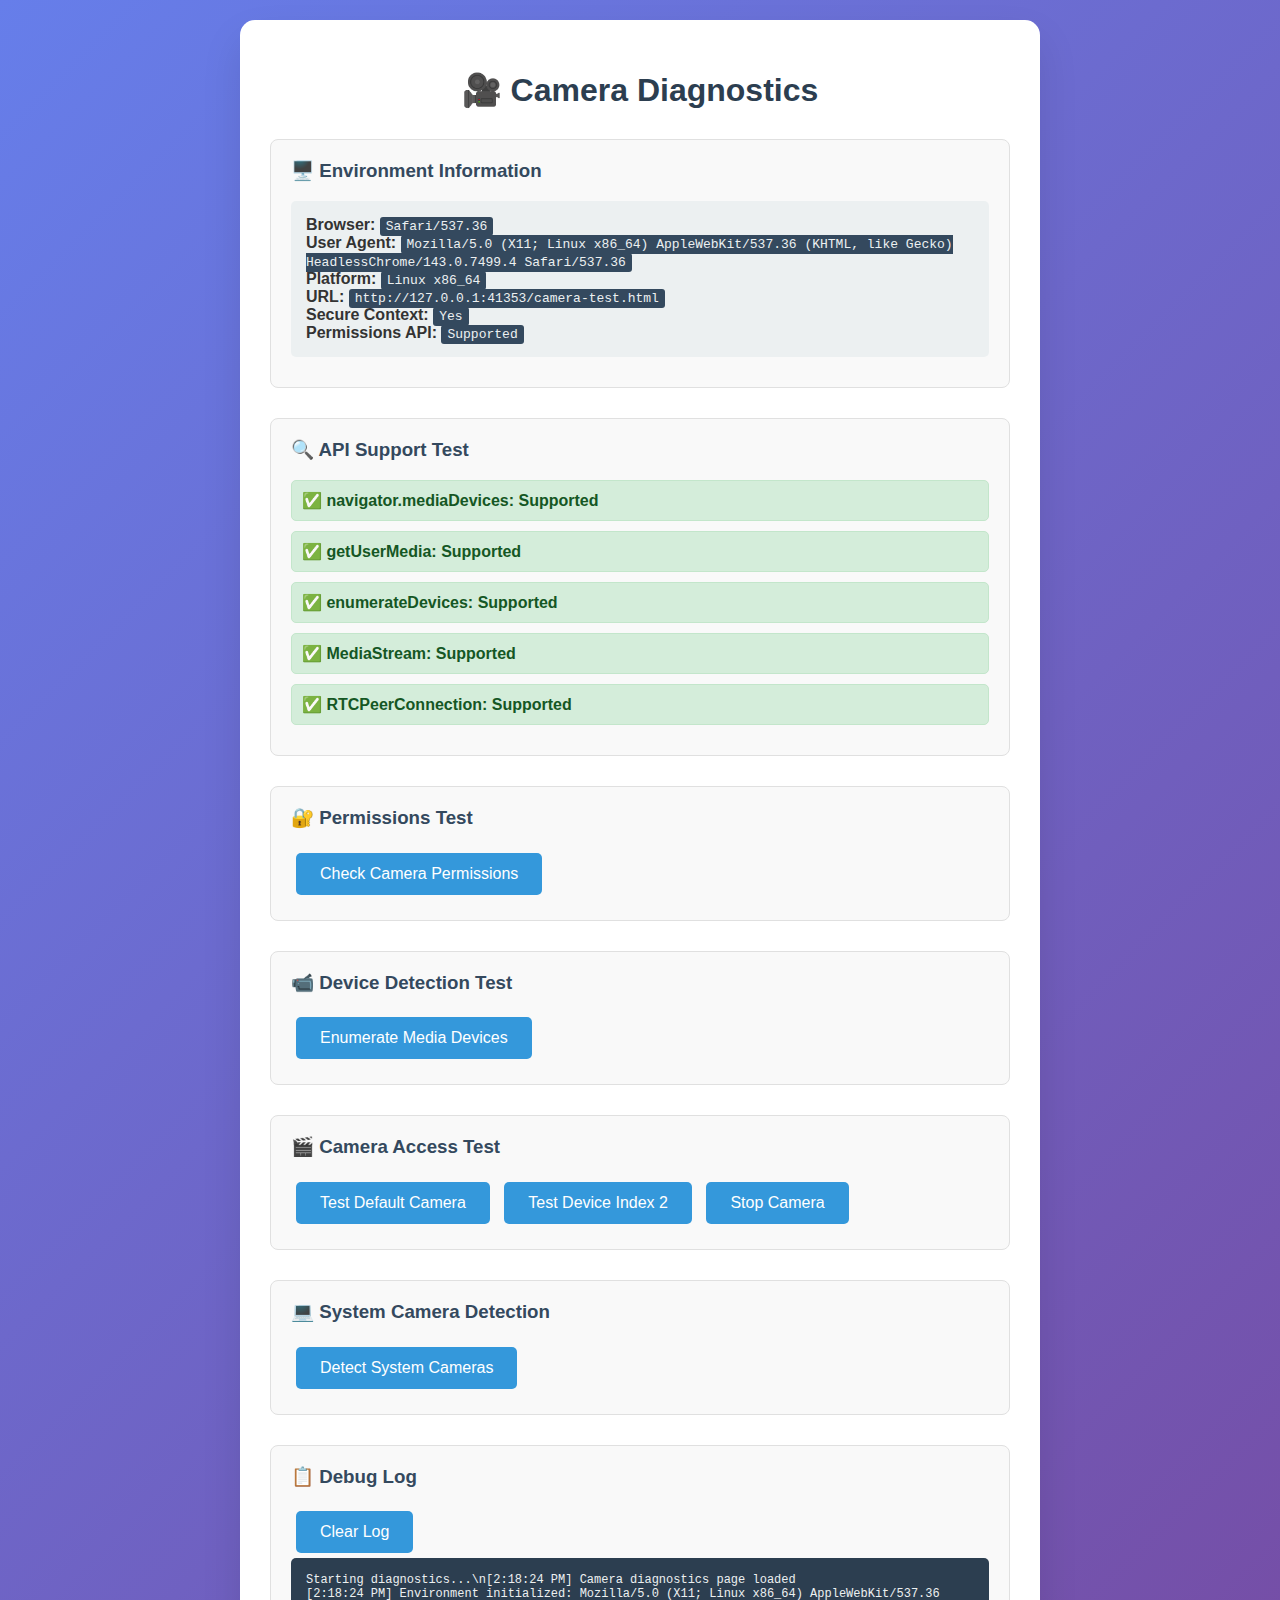
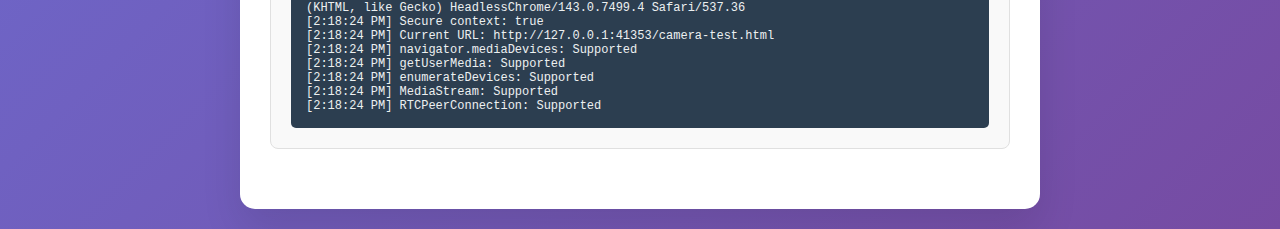
<file: camera-test.html>
<!DOCTYPE html>
<html lang="en">
<head>
    <meta charset="UTF-8">
    <meta name="viewport" content="width=device-width, initial-scale=1.0">
    <title>Camera Diagnostics - Face Recognition System</title>
    <style>
        body {
            font-family: 'Segoe UI', Tahoma, Geneva, Verdana, sans-serif;
            max-width: 800px;
            margin: 0 auto;
            padding: 20px;
            background: linear-gradient(135deg, #667eea 0%, #764ba2 100%);
            color: #333;
            min-height: 100vh;
        }
        
        .container {
            background: white;
            border-radius: 15px;
            padding: 30px;
            box-shadow: 0 20px 40px rgba(0,0,0,0.1);
        }
        
        h1 {
            text-align: center;
            color: #2c3e50;
            margin-bottom: 30px;
        }
        
        .test-section {
            margin-bottom: 30px;
            padding: 20px;
            border: 1px solid #e0e0e0;
            border-radius: 8px;
            background: #f9f9f9;
        }
        
        .test-section h3 {
            margin-top: 0;
            color: #34495e;
        }
        
        .status {
            padding: 10px;
            border-radius: 5px;
            font-weight: bold;
            margin: 10px 0;
        }
        
        .status.success {
            background: #d4edda;
            color: #155724;
            border: 1px solid #c3e6cb;
        }
        
        .status.error {
            background: #f8d7da;
            color: #721c24;
            border: 1px solid #f5c6cb;
        }
        
        .status.info {
            background: #d1ecf1;
            color: #0c5460;
            border: 1px solid #bee5eb;
        }
        
        .status.warning {
            background: #fff3cd;
            color: #856404;
            border: 1px solid #ffeaa7;
        }
        
        button {
            background: #3498db;
            color: white;
            border: none;
            padding: 12px 24px;
            border-radius: 5px;
            cursor: pointer;
            font-size: 16px;
            margin: 5px;
        }
        
        button:hover {
            background: #2980b9;
        }
        
        button:disabled {
            background: #bdc3c7;
            cursor: not-allowed;
        }
        
        video {
            width: 100%;
            max-width: 400px;
            height: 300px;
            background: #000;
            border-radius: 8px;
            margin: 10px 0;
        }
        
        .device-list {
            background: white;
            border: 1px solid #ddd;
            border-radius: 5px;
            padding: 15px;
            margin: 10px 0;
            max-height: 200px;
            overflow-y: auto;
        }
        
        .device-item {
            padding: 8px;
            border-bottom: 1px solid #eee;
            font-family: monospace;
            font-size: 14px;
        }
        
        .device-item:last-child {
            border-bottom: none;
        }
        
        .log-container {
            background: #2c3e50;
            color: #ecf0f1;
            padding: 15px;
            border-radius: 5px;
            font-family: 'Courier New', monospace;
            font-size: 12px;
            max-height: 300px;
            overflow-y: auto;
            white-space: pre-wrap;
        }
        
        .environment-info {
            background: #ecf0f1;
            padding: 15px;
            border-radius: 5px;
            margin: 10px 0;
        }
        
        .environment-info code {
            background: #34495e;
            color: #ecf0f1;
            padding: 2px 6px;
            border-radius: 3px;
        }
    </style>
</head>
<body>
    <div class="container">
        <h1>🎥 Camera Diagnostics</h1>
        
        <!-- Environment Information -->
        <div class="test-section">
            <h3>🖥️ Environment Information</h3>
            <div class="environment-info" id="environmentInfo">
                <strong>Browser:</strong> <code id="browserInfo">Loading...</code><br>
                <strong>User Agent:</strong> <code id="userAgent">Loading...</code><br>
                <strong>Platform:</strong> <code id="platformInfo">Loading...</code><br>
                <strong>URL:</strong> <code id="currentUrl">Loading...</code><br>
                <strong>Secure Context:</strong> <code id="secureContext">Loading...</code><br>
                <strong>Permissions API:</strong> <code id="permissionsApi">Loading...</code>
            </div>
        </div>

        <!-- Basic API Support Test -->
        <div class="test-section">
            <h3>🔍 API Support Test</h3>
            <div id="apiSupport">Testing API support...</div>
        </div>

        <!-- Permissions Test -->
        <div class="test-section">
            <h3>🔐 Permissions Test</h3>
            <button onclick="checkPermissions()">Check Camera Permissions</button>
            <div id="permissionsResult"></div>
        </div>

        <!-- Device Enumeration Test -->
        <div class="test-section">
            <h3>📹 Device Detection Test</h3>
            <button onclick="enumerateDevices()">Enumerate Media Devices</button>
            <div id="deviceResults"></div>
            <div id="deviceList" class="device-list" style="display: none;"></div>
        </div>

        <!-- Camera Access Test -->
        <div class="test-section">
            <h3>🎬 Camera Access Test</h3>
            <button onclick="testCameraAccess()">Test Default Camera</button>
            <button onclick="testSpecificCamera()">Test Device Index 2</button>
            <button onclick="stopCamera()">Stop Camera</button>
            <div id="cameraResults"></div>
            <video id="testVideo" style="display: none;" autoplay muted></video>
        </div>

        <!-- System Commands Test -->
        <div class="test-section">
            <h3>💻 System Camera Detection</h3>
            <button onclick="detectSystemCameras()">Detect System Cameras</button>
            <div id="systemResults"></div>
        </div>

        <!-- Log Output -->
        <div class="test-section">
            <h3>📋 Debug Log</h3>
            <button onclick="clearLog()">Clear Log</button>
            <div id="logOutput" class="log-container">Starting diagnostics...\n</div>
        </div>
    </div>

    <script>
        let currentStream = null;
        const logOutput = document.getElementById('logOutput');

        function log(message, type = 'info') {
            const timestamp = new Date().toLocaleTimeString();
            const logEntry = `[${timestamp}] ${message}\n`;
            logOutput.textContent += logEntry;
            logOutput.scrollTop = logOutput.scrollHeight;
            
            if (type === 'error') {
                console.error(message);
            } else {
                console.log(message);
            }
        }

        function setStatus(elementId, message, type = 'info') {
            const element = document.getElementById(elementId);
            element.className = `status ${type}`;
            element.textContent = message;
        }

        function clearLog() {
            logOutput.textContent = 'Log cleared.\n';
        }

        // Initialize environment information
        function initializeEnvironment() {
            document.getElementById('browserInfo').textContent = navigator.userAgent.split(' ').pop();
            document.getElementById('userAgent').textContent = navigator.userAgent;
            document.getElementById('platformInfo').textContent = navigator.platform;
            document.getElementById('currentUrl').textContent = window.location.href;
            document.getElementById('secureContext').textContent = window.isSecureContext ? 'Yes' : 'No';
            document.getElementById('permissionsApi').textContent = 'permissions' in navigator ? 'Supported' : 'Not Supported';
            
            log(`Environment initialized: ${navigator.userAgent}`);
            log(`Secure context: ${window.isSecureContext}`);
            log(`Current URL: ${window.location.href}`);
        }

        // Test basic API support
        function testApiSupport() {
            const apiSupportDiv = document.getElementById('apiSupport');
            let html = '';
            let allSupported = true;

            const tests = [
                { name: 'navigator.mediaDevices', test: () => !!navigator.mediaDevices },
                { name: 'getUserMedia', test: () => !!(navigator.mediaDevices && navigator.mediaDevices.getUserMedia) },
                { name: 'enumerateDevices', test: () => !!(navigator.mediaDevices && navigator.mediaDevices.enumerateDevices) },
                { name: 'MediaStream', test: () => typeof MediaStream !== 'undefined' },
                { name: 'RTCPeerConnection', test: () => typeof RTCPeerConnection !== 'undefined' || typeof webkitRTCPeerConnection !== 'undefined' }
            ];

            tests.forEach(({ name, test }) => {
                const supported = test();
                const status = supported ? 'success' : 'error';
                const icon = supported ? '✅' : '❌';
                html += `<div class="status ${status}">${icon} ${name}: ${supported ? 'Supported' : 'Not Supported'}</div>`;
                
                if (!supported && (name === 'navigator.mediaDevices' || name === 'getUserMedia')) {
                    allSupported = false;
                }
                
                log(`${name}: ${supported ? 'Supported' : 'Not Supported'}`);
            });

            apiSupportDiv.innerHTML = html;

            if (!allSupported) {
                apiSupportDiv.innerHTML += `<div class="status error">⚠️ Critical: Basic camera APIs are not supported in this browser!</div>`;
                log('CRITICAL: Basic camera APIs not supported!', 'error');
            }
        }

        // Check permissions
        async function checkPermissions() {
            log('Checking camera permissions...');
            
            try {
                if ('permissions' in navigator) {
                    const permission = await navigator.permissions.query({ name: 'camera' });
                    setStatus('permissionsResult', `Camera permission: ${permission.state}`, 
                        permission.state === 'granted' ? 'success' : 
                        permission.state === 'denied' ? 'error' : 'warning');
                    log(`Permission state: ${permission.state}`);
                } else {
                    setStatus('permissionsResult', 'Permissions API not supported - will need to request access directly', 'warning');
                    log('Permissions API not supported');
                }
            } catch (error) {
                setStatus('permissionsResult', `Error checking permissions: ${error.message}`, 'error');
                log(`Permission check error: ${error.message}`, 'error');
            }
        }

        // Enumerate devices
        async function enumerateDevices() {
            log('Enumerating media devices...');
            const deviceResults = document.getElementById('deviceResults');
            const deviceList = document.getElementById('deviceList');
            
            try {
                if (!navigator.mediaDevices || !navigator.mediaDevices.enumerateDevices) {
                    throw new Error('enumerateDevices not supported');
                }

                const devices = await navigator.mediaDevices.enumerateDevices();
                const videoDevices = devices.filter(device => device.kind === 'videoinput');
                
                log(`Found ${devices.length} total devices, ${videoDevices.length} video devices`);
                
                if (videoDevices.length === 0) {
                    setStatus('deviceResults', 'No video devices found!', 'error');
                } else {
                    setStatus('deviceResults', `Found ${videoDevices.length} video device(s)`, 'success');
                    
                    let html = '<h4>Video Devices:</h4>';
                    videoDevices.forEach((device, index) => {
                        const label = device.label || `Device ${index}`;
                        const deviceId = device.deviceId.substring(0, 20) + '...';
                        html += `<div class="device-item">
                            <strong>Index ${index}:</strong> ${label}<br>
                            <strong>Device ID:</strong> ${deviceId}<br>
                            <strong>Kind:</strong> ${device.kind}
                        </div>`;
                        log(`  Device ${index}: ${label} (${deviceId})`);
                    });
                    
                    deviceList.innerHTML = html;
                    deviceList.style.display = 'block';
                }
                
            } catch (error) {
                setStatus('deviceResults', `Error: ${error.message}`, 'error');
                log(`Device enumeration error: ${error.message}`, 'error');
            }
        }

        // Test camera access
        async function testCameraAccess() {
            log('Testing default camera access...');
            const cameraResults = document.getElementById('cameraResults');
            const video = document.getElementById('testVideo');
            
            try {
                const constraints = {
                    video: {
                        width: { ideal: 640 },
                        height: { ideal: 480 }
                    }
                };
                
                log(`Using constraints: ${JSON.stringify(constraints)}`);
                
                currentStream = await navigator.mediaDevices.getUserMedia(constraints);
                
                video.srcObject = currentStream;
                video.style.display = 'block';
                
                const track = currentStream.getVideoTracks()[0];
                const settings = track.getSettings();
                
                setStatus('cameraResults', `✅ Camera access successful! Resolution: ${settings.width}x${settings.height}`, 'success');
                log(`Camera access successful: ${settings.width}x${settings.height}`);
                log(`Device label: ${track.label}`);
                
            } catch (error) {
                setStatus('cameraResults', `❌ Camera access failed: ${error.message}`, 'error');
                log(`Camera access error: ${error.name} - ${error.message}`, 'error');
                
                // Provide specific guidance based on error type
                if (error.name === 'NotAllowedError') {
                    log('  → User denied camera permission or security policy blocks access');
                } else if (error.name === 'NotFoundError') {
                    log('  → No camera device found');
                } else if (error.name === 'NotReadableError') {
                    log('  → Camera is in use by another application');
                }
            }
        }

        // Test specific camera (device index 2)
        async function testSpecificCamera() {
            log('Testing device index 2 (/dev/video2)...');
            const cameraResults = document.getElementById('cameraResults');
            const video = document.getElementById('testVideo');
            
            try {
                // First enumerate to get device 2
                const devices = await navigator.mediaDevices.enumerateDevices();
                const videoDevices = devices.filter(device => device.kind === 'videoinput');
                
                if (videoDevices.length <= 2) {
                    throw new Error(`Only ${videoDevices.length} video devices found, device index 2 not available`);
                }
                
                const targetDevice = videoDevices[2];
                log(`Target device: ${targetDevice.label || 'Unknown'} (${targetDevice.deviceId.substring(0, 20)}...)`);
                
                const constraints = {
                    video: {
                        deviceId: { exact: targetDevice.deviceId },
                        width: { ideal: 640 },
                        height: { ideal: 480 }
                    }
                };
                
                log(`Using constraints: ${JSON.stringify(constraints, null, 2)}`);
                
                currentStream = await navigator.mediaDevices.getUserMedia(constraints);
                
                video.srcObject = currentStream;
                video.style.display = 'block';
                
                const track = currentStream.getVideoTracks()[0];
                const settings = track.getSettings();
                
                setStatus('cameraResults', `✅ Device 2 access successful! ${track.label} (${settings.width}x${settings.height})`, 'success');
                log(`Device 2 access successful: ${track.label}`);
                log(`Resolution: ${settings.width}x${settings.height}`);
                
            } catch (error) {
                setStatus('cameraResults', `❌ Device 2 access failed: ${error.message}`, 'error');
                log(`Device 2 access error: ${error.name} - ${error.message}`, 'error');
            }
        }

        // Stop camera
        function stopCamera() {
            if (currentStream) {
                currentStream.getTracks().forEach(track => track.stop());
                currentStream = null;
                document.getElementById('testVideo').style.display = 'none';
                setStatus('cameraResults', 'Camera stopped', 'info');
                log('Camera stopped');
            }
        }

        // Detect system cameras (mock - would need backend)
        function detectSystemCameras() {
            log('System camera detection would require backend API...');
            setStatus('systemResults', 'This would require a backend API to run system commands like "ls /dev/video*"', 'info');
        }

        // Initialize on page load
        window.addEventListener('DOMContentLoaded', function() {
            log('Camera diagnostics page loaded');
            initializeEnvironment();
            testApiSupport();
        });
    </script>
</body>
</html>
</file>
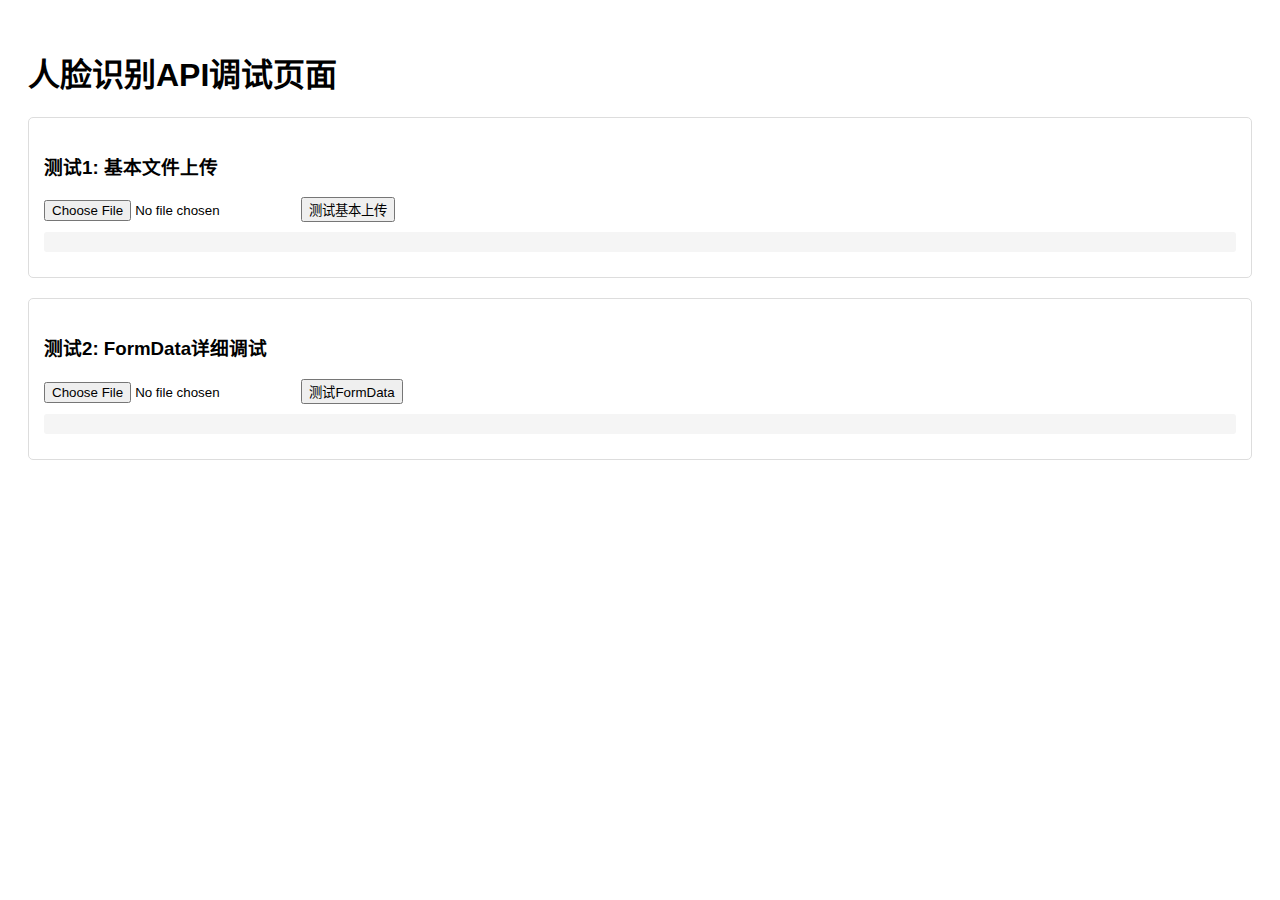
<file: debug.html>
<!DOCTYPE html>
<html lang="zh-CN">
<head>
    <meta charset="UTF-8">
    <meta name="viewport" content="width=device-width, initial-scale=1.0">
    <title>API调试页面</title>
    <style>
        body { font-family: Arial, sans-serif; padding: 20px; }
        .test-section { margin: 20px 0; padding: 15px; border: 1px solid #ddd; border-radius: 5px; }
        .log { background: #f5f5f5; padding: 10px; margin: 10px 0; border-radius: 3px; font-family: monospace; white-space: pre-wrap; }
    </style>
</head>
<body>
    <h1>人脸识别API调试页面</h1>
    
    <div class="test-section">
        <h3>测试1: 基本文件上传</h3>
        <input type="file" id="testFile1" accept="image/*">
        <button onclick="testBasicUpload()">测试基本上传</button>
        <div id="log1" class="log"></div>
    </div>
    
    <div class="test-section">
        <h3>测试2: FormData详细调试</h3>
        <input type="file" id="testFile2" accept="image/*">
        <button onclick="testFormDataDebug()">测试FormData</button>
        <div id="log2" class="log"></div>
    </div>
    
    <script>
        const API_BASE_URL = 'http://localhost:8001/api';
        
        function log(containerId, message) {
            const container = document.getElementById(containerId);
            container.textContent += new Date().toLocaleTimeString() + ': ' + message + '\n';
        }
        
        async function testBasicUpload() {
            const fileInput = document.getElementById('testFile1');
            const file = fileInput.files[0];
            const logContainer = 'log1';
            
            document.getElementById(logContainer).textContent = '';
            
            if (!file) {
                log(logContainer, '错误: 请先选择文件');
                return;
            }
            
            log(logContainer, '文件信息: ' + JSON.stringify({
                name: file.name,
                size: file.size,
                type: file.type,
                lastModified: file.lastModified
            }));
            
            try {
                const formData = new FormData();
                formData.append('file', file);
                
                log(logContainer, 'FormData.has("file"): ' + formData.has('file'));
                
                for (let [key, value] of formData.entries()) {
                    log(logContainer, 'FormData entry: ' + key + ' = ' + (value instanceof File ? 'File对象' : value));
                }
                
                log(logContainer, '发送请求...');
                
                const response = await fetch(`${API_BASE_URL}/recognize?threshold=0.6`, {
                    method: 'POST',
                    body: formData
                });
                
                log(logContainer, '响应状态: ' + response.status);
                
                const result = await response.text();
                log(logContainer, '响应内容: ' + result);
                
            } catch (error) {
                log(logContainer, '错误: ' + error.message);
            }
        }
        
        async function testFormDataDebug() {
            const fileInput = document.getElementById('testFile2');
            const file = fileInput.files[0];
            const logContainer = 'log2';
            
            document.getElementById(logContainer).textContent = '';
            
            if (!file) {
                log(logContainer, '错误: 请先选择文件');
                return;
            }
            
            log(logContainer, '=== 详细调试信息 ===');
            log(logContainer, 'file instanceof File: ' + (file instanceof File));
            log(logContainer, 'file instanceof Blob: ' + (file instanceof Blob));
            log(logContainer, 'typeof file: ' + typeof file);
            log(logContainer, 'file.constructor.name: ' + file.constructor.name);
            
            log(logContainer, '文件属性详情:');
            log(logContainer, '  name: ' + file.name);
            log(logContainer, '  size: ' + file.size);
            log(logContainer, '  type: ' + file.type);
            log(logContainer, '  lastModified: ' + file.lastModified);
            
            const formData = new FormData();
            log(logContainer, '创建FormData前: FormData为空');
            
            formData.append('file', file);
            log(logContainer, '添加文件后: FormData.has("file") = ' + formData.has('file'));
            
            log(logContainer, 'FormData内容检查:');
            let hasFileEntry = false;
            for (let [key, value] of formData.entries()) {
                log(logContainer, '  ' + key + ': ' + value + ' (类型: ' + value.constructor.name + ')');
                if (key === 'file') {
                    hasFileEntry = true;
                    log(logContainer, '    -> 这是文件条目');
                    log(logContainer, '    -> value instanceof File: ' + (value instanceof File));
                    log(logContainer, '    -> value.name: ' + value.name);
                }
            }
            
            if (!hasFileEntry) {
                log(logContainer, '警告: FormData中没有找到file条目！');
            }
            
            // 测试请求
            try {
                log(logContainer, '发送请求到: ' + API_BASE_URL + '/recognize?threshold=0.6');
                
                const response = await fetch(`${API_BASE_URL}/recognize?threshold=0.6`, {
                    method: 'POST',
                    body: formData
                });
                
                log(logContainer, '响应状态: ' + response.status);
                log(logContainer, '响应头Content-Type: ' + response.headers.get('content-type'));
                
                const responseText = await response.text();
                log(logContainer, '响应内容: ' + responseText);
                
            } catch (error) {
                log(logContainer, '请求错误: ' + error.message);
            }
        }
    </script>
</body>
</html>
</file>
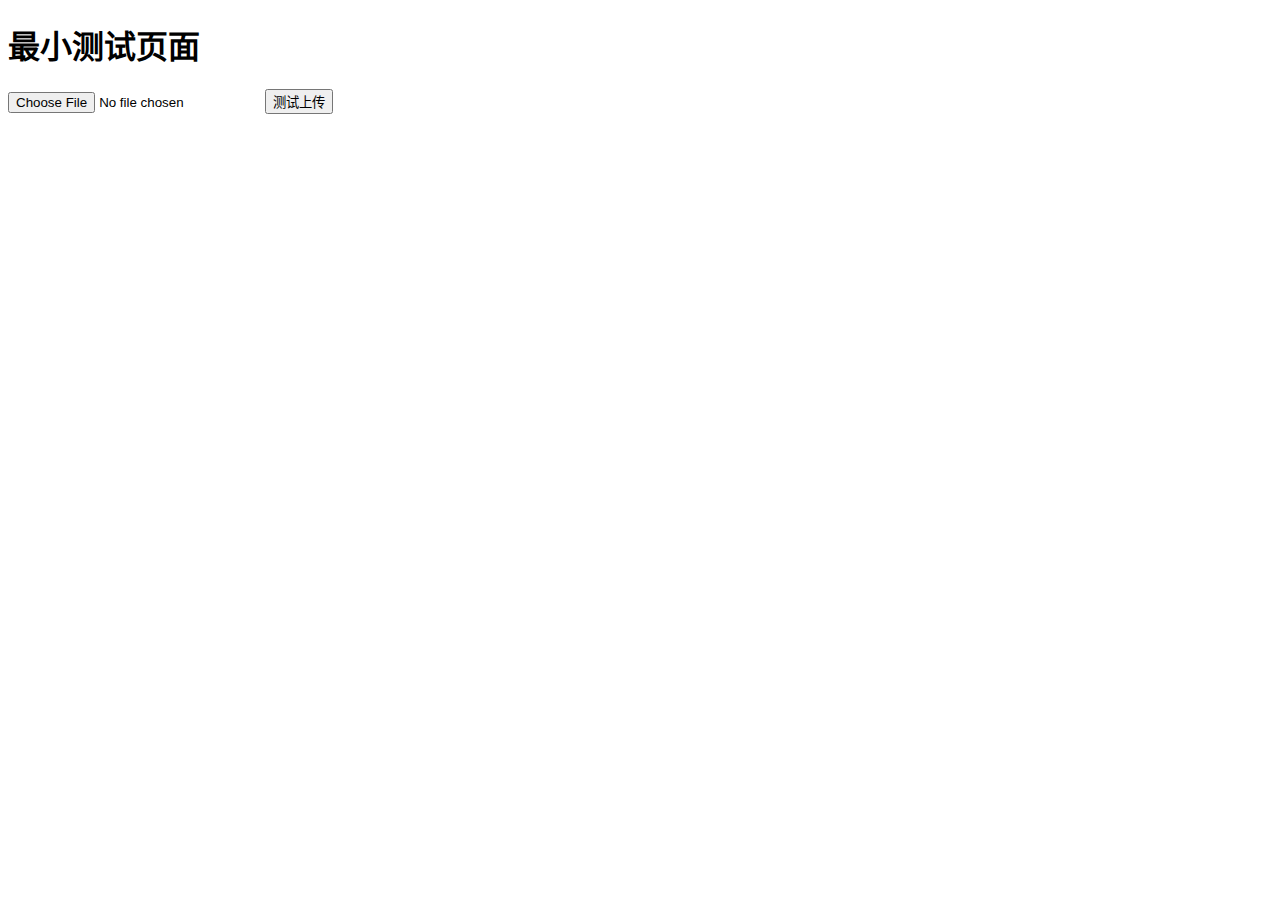
<file: minimal_test.html>
<!DOCTYPE html>
<html lang="zh-CN">
<head>
    <meta charset="UTF-8">
    <meta name="viewport" content="width=device-width, initial-scale=1.0">
    <title>最小测试页面</title>
</head>
<body>
    <h1>最小测试页面</h1>
    <input type="file" id="fileInput" accept="image/*">
    <button onclick="testUpload()">测试上传</button>
    <div id="result"></div>
    
    <script>
        function testUpload() {
            const fileInput = document.getElementById('fileInput');
            const resultDiv = document.getElementById('result');
            
            if (!fileInput.files || fileInput.files.length === 0) {
                resultDiv.innerHTML = '请选择文件';
                return;
            }
            
            const file = fileInput.files[0];
            resultDiv.innerHTML = `选择的文件: ${file.name} (${file.size} bytes)`;
            
            console.log('文件对象:', file);
            console.log('文件类型检查:', file instanceof File);
            
            const formData = new FormData();
            formData.append('file', file);
            
            console.log('FormData检查:');
            console.log('has("file"):', formData.has('file'));
            
            for (let [key, value] of formData.entries()) {
                console.log('Entry:', key, value);
            }
            
            resultDiv.innerHTML += '<br>开始发送请求...';
            
            fetch('http://localhost:8001/api/recognize?threshold=0.6', {
                method: 'POST',
                body: formData
            })
            .then(response => {
                console.log('响应状态:', response.status);
                resultDiv.innerHTML += `<br>响应状态: ${response.status}`;
                return response.text();
            })
            .then(text => {
                console.log('响应内容:', text);
                resultDiv.innerHTML += `<br>响应: ${text}`;
            })
            .catch(error => {
                console.error('错误:', error);
                resultDiv.innerHTML += `<br>错误: ${error.message}`;
            });
        }
    </script>
</body>
</html>
</file>
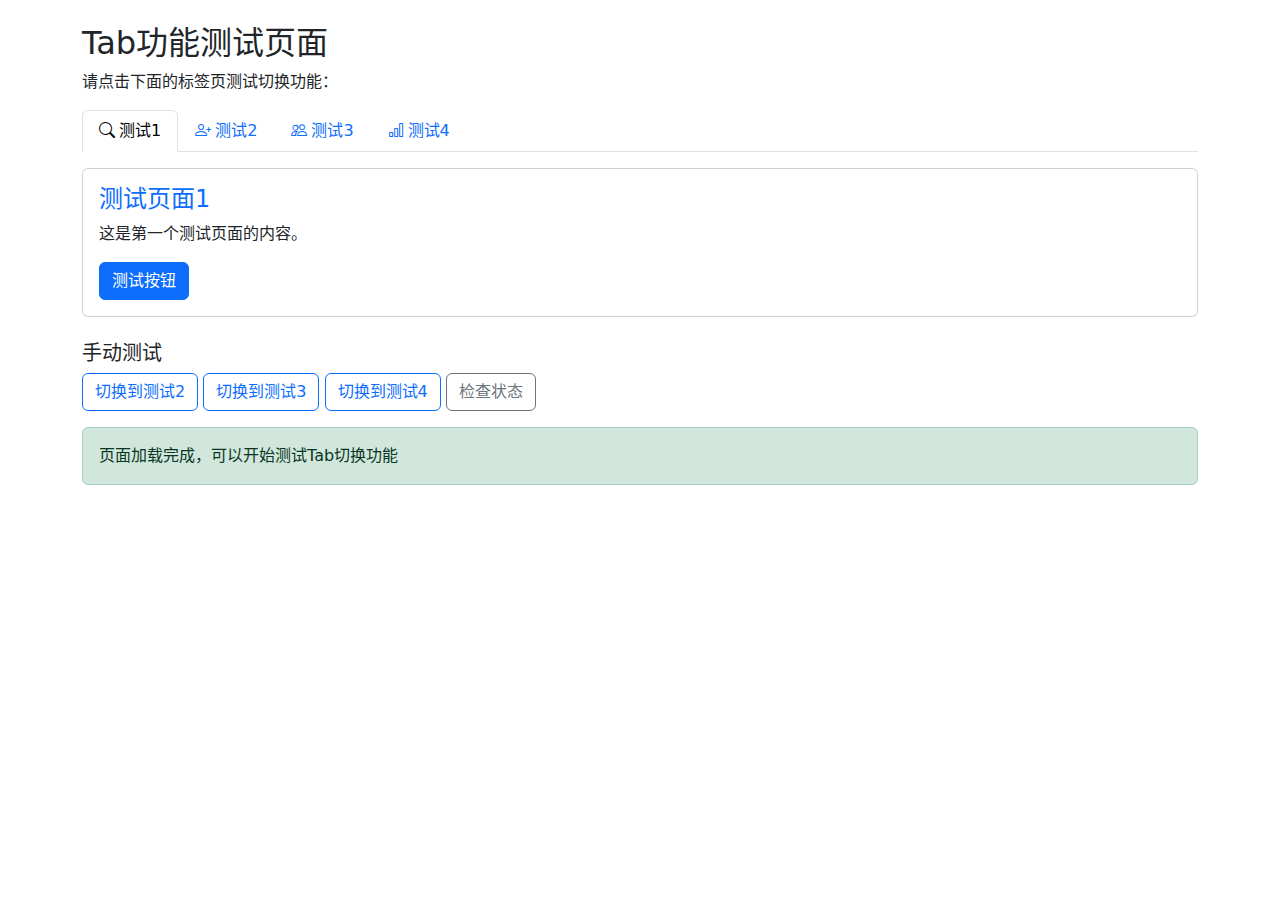
<file: tab_test_complete.html>
<!DOCTYPE html>
<html lang="zh-CN">
<head>
    <meta charset="UTF-8">
    <meta name="viewport" content="width=device-width, initial-scale=1.0">
    <title>Tab功能测试</title>
    <!-- Bootstrap 5.3 CSS -->
    <link href="https://cdn.jsdelivr.net/npm/bootstrap@5.3.0/dist/css/bootstrap.min.css" rel="stylesheet">
    <!-- Bootstrap Icons -->
    <link href="https://cdn.jsdelivr.net/npm/bootstrap-icons@1.10.0/font/bootstrap-icons.css" rel="stylesheet">
</head>
<body>
    <div class="container mt-4">
        <h2>Tab功能测试页面</h2>
        <p>请点击下面的标签页测试切换功能：</p>
        
        <!-- Tab导航 -->
        <ul class="nav nav-tabs" role="tablist">
            <li class="nav-item" role="presentation">
                <button class="nav-link active" id="test1-tab" data-bs-toggle="tab" data-bs-target="#test1" type="button" role="tab">
                    <i class="bi bi-search me-1"></i>测试1
                </button>
            </li>
            <li class="nav-item" role="presentation">
                <button class="nav-link" id="test2-tab" data-bs-toggle="tab" data-bs-target="#test2" type="button" role="tab">
                    <i class="bi bi-person-plus me-1"></i>测试2
                </button>
            </li>
            <li class="nav-item" role="presentation">
                <button class="nav-link" id="test3-tab" data-bs-toggle="tab" data-bs-target="#test3" type="button" role="tab">
                    <i class="bi bi-people me-1"></i>测试3
                </button>
            </li>
            <li class="nav-item" role="presentation">
                <button class="nav-link" id="test4-tab" data-bs-toggle="tab" data-bs-target="#test4" type="button" role="tab">
                    <i class="bi bi-bar-chart me-1"></i>测试4
                </button>
            </li>
        </ul>

        <!-- Tab内容 -->
        <div class="tab-content mt-3">
            <div class="tab-pane fade show active" id="test1" role="tabpanel">
                <div class="card">
                    <div class="card-body">
                        <h4 class="text-primary">测试页面1</h4>
                        <p>这是第一个测试页面的内容。</p>
                        <button class="btn btn-primary" onclick="alert('测试1按钮点击成功')">测试按钮</button>
                    </div>
                </div>
            </div>
            <div class="tab-pane fade" id="test2" role="tabpanel">
                <div class="card">
                    <div class="card-body">
                        <h4 class="text-success">测试页面2</h4>
                        <p>这是第二个测试页面的内容。</p>
                        <button class="btn btn-success" onclick="alert('测试2按钮点击成功')">测试按钮</button>
                    </div>
                </div>
            </div>
            <div class="tab-pane fade" id="test3" role="tabpanel">
                <div class="card">
                    <div class="card-body">
                        <h4 class="text-info">测试页面3</h4>
                        <p>这是第三个测试页面的内容。</p>
                        <button class="btn btn-info" onclick="alert('测试3按钮点击成功')">测试按钮</button>
                    </div>
                </div>
            </div>
            <div class="tab-pane fade" id="test4" role="tabpanel">
                <div class="card">
                    <div class="card-body">
                        <h4 class="text-warning">测试页面4</h4>
                        <p>这是第四个测试页面的内容。</p>
                        <button class="btn btn-warning" onclick="alert('测试4按钮点击成功')">测试按钮</button>
                    </div>
                </div>
            </div>
        </div>

        <div class="mt-4">
            <h5>手动测试</h5>
            <button onclick="switchTab('test2')" class="btn btn-outline-primary">切换到测试2</button>
            <button onclick="switchTab('test3')" class="btn btn-outline-primary">切换到测试3</button>
            <button onclick="switchTab('test4')" class="btn btn-outline-primary">切换到测试4</button>
            <button onclick="checkStatus()" class="btn btn-outline-secondary">检查状态</button>
        </div>
        
        <div id="status" class="mt-3"></div>
    </div>

    <!-- Bootstrap 5.3 JS -->
    <script src="https://cdn.jsdelivr.net/npm/bootstrap@5.3.0/dist/js/bootstrap.bundle.min.js"></script>
    
    <script>
        function switchTab(targetId) {
            const tabEl = document.querySelector(`[data-bs-target="#${targetId}"]`);
            if (tabEl) {
                const tab = new bootstrap.Tab(tabEl);
                tab.show();
                updateStatus(`手动切换到: ${targetId}`);
            }
        }

        function checkStatus() {
            const activeTab = document.querySelector('.nav-link.active');
            const activeContent = document.querySelector('.tab-pane.active');
            
            let status = '<div class="alert alert-info">';
            status += `<strong>状态检查结果:</strong><br>`;
            status += `活动Tab: ${activeTab ? activeTab.textContent.trim() : '无'}<br>`;
            status += `活动内容: ${activeContent ? activeContent.id : '无'}<br>`;
            status += `Bootstrap版本: ${typeof bootstrap !== 'undefined' ? '已加载' : '未加载'}`;
            status += '</div>';
            
            document.getElementById('status').innerHTML = status;
        }

        function updateStatus(message) {
            document.getElementById('status').innerHTML = `<div class="alert alert-success">${message}</div>`;
        }

        // 监听Tab切换事件
        document.addEventListener('shown.bs.tab', function(event) {
            const targetId = event.target.getAttribute('data-bs-target');
            updateStatus(`Tab切换成功: ${targetId}`);
            console.log('Tab switched to:', targetId);
        });

        // 页面加载完成后初始化
        document.addEventListener('DOMContentLoaded', function() {
            console.log('DOM loaded, Bootstrap:', typeof bootstrap !== 'undefined' ? 'loaded' : 'not loaded');
            updateStatus('页面加载完成，可以开始测试Tab切换功能');
        });
    </script>
</body>
</html>
</file>
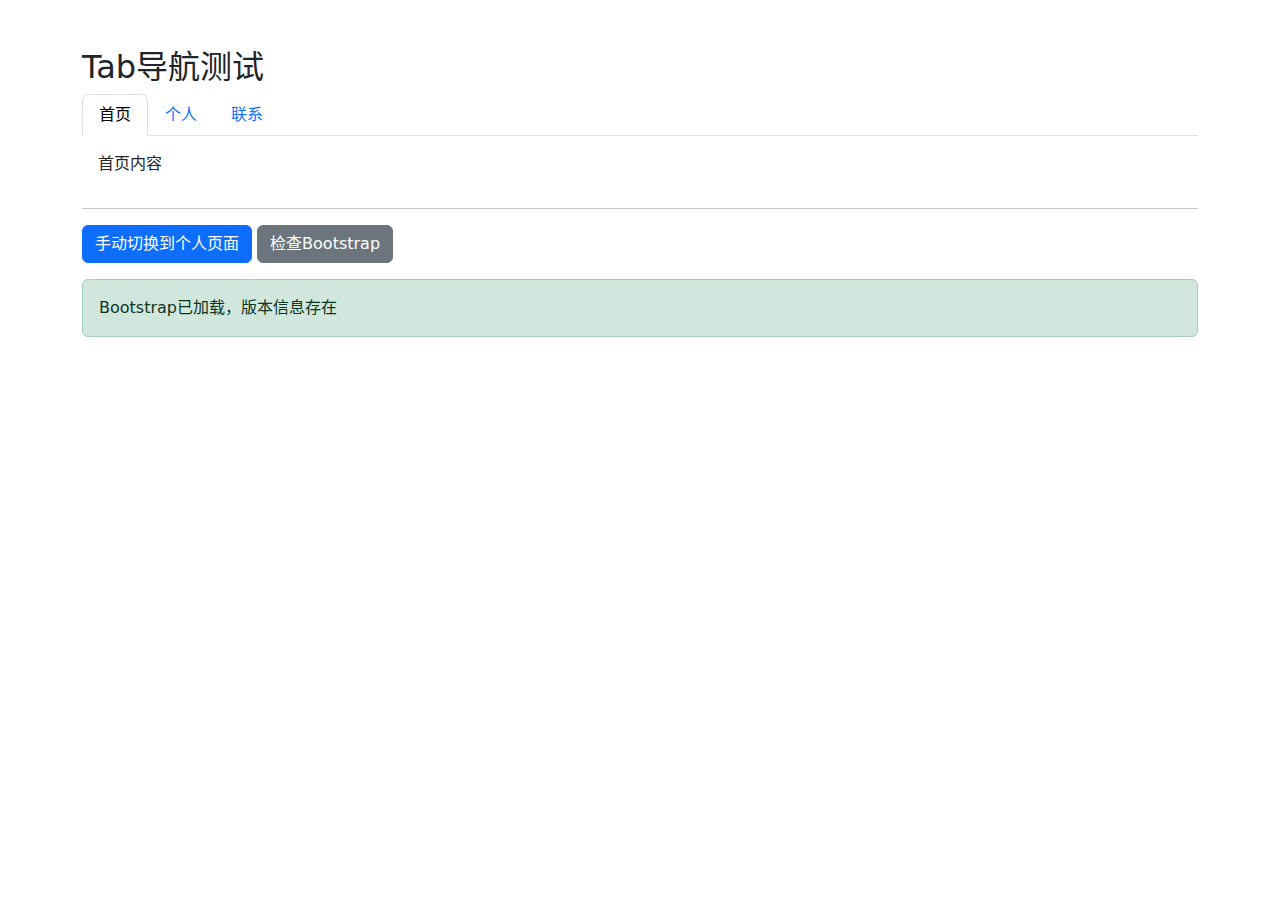
<file: tab_test_simple.html>
<!DOCTYPE html>
<html lang="zh-CN">
<head>
    <meta charset="UTF-8">
    <meta name="viewport" content="width=device-width, initial-scale=1.0">
    <title>Tab测试</title>
    <!-- Bootstrap 5.3 CSS -->
    <link href="https://cdn.jsdelivr.net/npm/bootstrap@5.3.0/dist/css/bootstrap.min.css" rel="stylesheet">
</head>
<body>
    <div class="container mt-5">
        <h2>Tab导航测试</h2>
        
        <!-- 标准Bootstrap Tab -->
        <ul class="nav nav-tabs" id="myTab" role="tablist">
            <li class="nav-item" role="presentation">
                <button class="nav-link active" id="home-tab" data-bs-toggle="tab" data-bs-target="#home" type="button" role="tab">首页</button>
            </li>
            <li class="nav-item" role="presentation">
                <button class="nav-link" id="profile-tab" data-bs-toggle="tab" data-bs-target="#profile" type="button" role="tab">个人</button>
            </li>
            <li class="nav-item" role="presentation">
                <button class="nav-link" id="contact-tab" data-bs-toggle="tab" data-bs-target="#contact" type="button" role="tab">联系</button>
            </li>
        </ul>

        <div class="tab-content" id="myTabContent">
            <div class="tab-pane fade show active" id="home" role="tabpanel">
                <div class="p-3">首页内容</div>
            </div>
            <div class="tab-pane fade" id="profile" role="tabpanel">
                <div class="p-3">个人页面内容</div>
            </div>
            <div class="tab-pane fade" id="contact" role="tabpanel">
                <div class="p-3">联系页面内容</div>
            </div>
        </div>

        <hr>

        <!-- 测试手动初始化 -->
        <button onclick="manualTabTest()" class="btn btn-primary">手动切换到个人页面</button>
        <button onclick="checkBootstrap()" class="btn btn-secondary">检查Bootstrap</button>
        
        <div id="output" class="mt-3"></div>
    </div>

    <!-- Bootstrap 5.3 JS -->
    <script src="https://cdn.jsdelivr.net/npm/bootstrap@5.3.0/dist/js/bootstrap.bundle.min.js"></script>
    
    <script>
        function checkBootstrap() {
            const output = document.getElementById('output');
            if (typeof bootstrap !== 'undefined') {
                output.innerHTML = '<div class="alert alert-success">Bootstrap已加载，版本信息存在</div>';
            } else {
                output.innerHTML = '<div class="alert alert-danger">Bootstrap未加载</div>';
            }
        }

        function manualTabTest() {
            try {
                const profileTab = document.getElementById('profile-tab');
                const tab = new bootstrap.Tab(profileTab);
                tab.show();
                
                document.getElementById('output').innerHTML = '<div class="alert alert-info">手动切换成功</div>';
            } catch (error) {
                document.getElementById('output').innerHTML = `<div class="alert alert-danger">错误: ${error.message}</div>`;
            }
        }

        // 监听tab事件
        document.addEventListener('shown.bs.tab', function (event) {
            console.log('Tab event triggered:', event.target.id);
            const output = document.getElementById('output');
            output.innerHTML = `<div class="alert alert-info">Tab切换到: ${event.target.textContent}</div>`;
        });

        // 页面加载后检查
        window.addEventListener('DOMContentLoaded', checkBootstrap);
    </script>
</body>
</html>
</file>
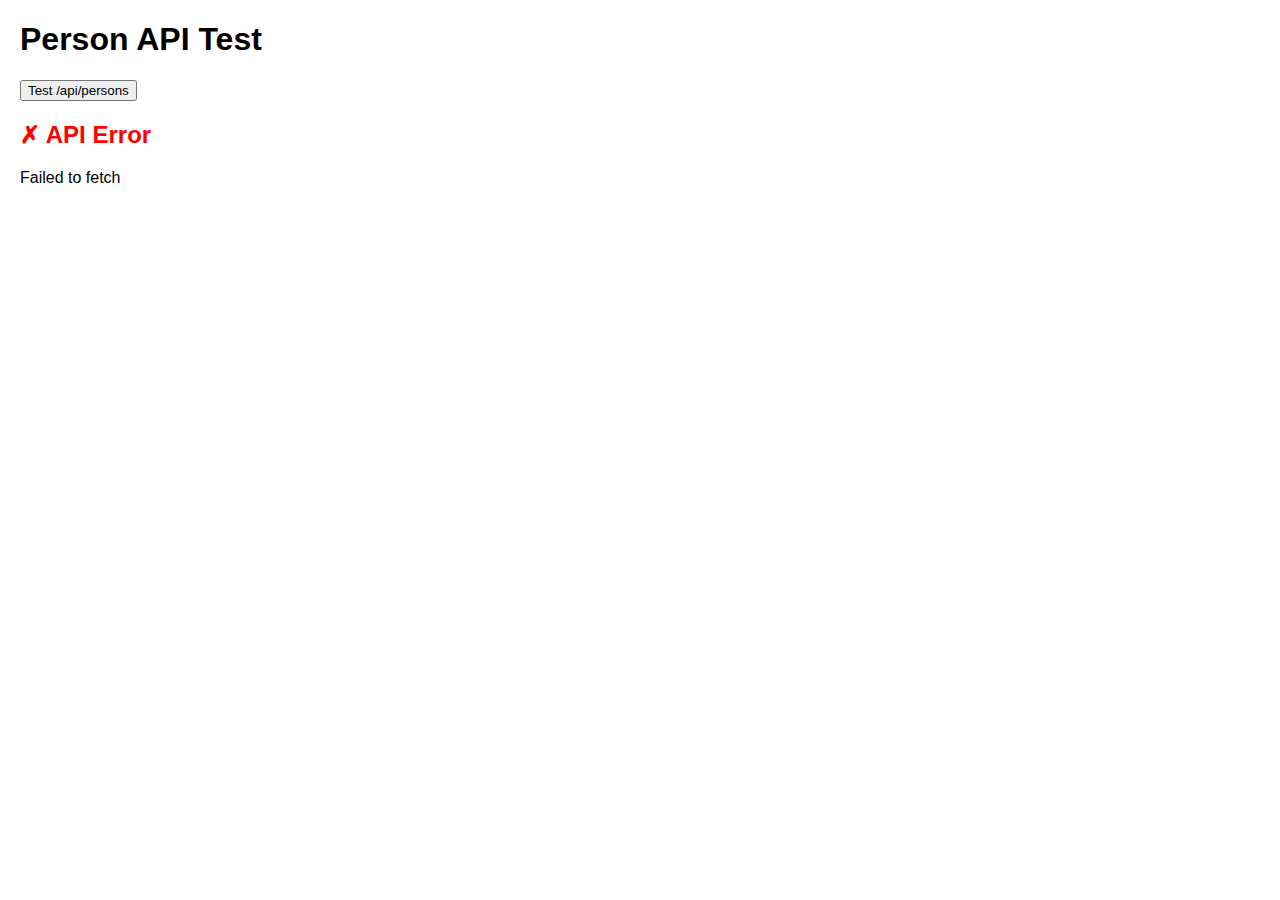
<file: test_person_api.html>
<!DOCTYPE html>
<html>
<head>
    <title>Test Person API</title>
    <style>
        body { font-family: Arial, sans-serif; margin: 20px; }
        .success { color: green; }
        .error { color: red; }
        pre { background: #f5f5f5; padding: 10px; border-radius: 5px; }
    </style>
</head>
<body>
    <h1>Person API Test</h1>
    <button onclick="testAPI()">Test /api/persons</button>
    <div id="result"></div>

    <script>
        async function testAPI() {
            const resultDiv = document.getElementById('result');
            resultDiv.innerHTML = '<p>Loading...</p>';
            
            try {
                const response = await fetch('http://localhost:8000/api/persons');
                const data = await response.json();
                
                resultDiv.innerHTML = `
                    <h2 class="success">✓ API Response Successful</h2>
                    <p><strong>Total Persons:</strong> ${data.total}</p>
                    <h3>Data:</h3>
                    <pre>${JSON.stringify(data, null, 2)}</pre>
                    
                    ${data.persons && data.persons.length > 0 ? `
                        <h3>First Person Details:</h3>
                        <ul>
                            <li><strong>Name:</strong> ${data.persons[0].name}</li>
                            <li><strong>Employee ID:</strong> ${data.persons[0].emp_id || 'N/A'}</li>
                            <li><strong>Rank:</strong> ${data.persons[0].emp_rank || 'N/A'}</li>
                            <li><strong>Region:</strong> ${data.persons[0].region || 'N/A'}</li>
                            <li><strong>Description:</strong> ${data.persons[0].description || 'N/A'}</li>
                        </ul>
                    ` : '<p>No persons in database</p>'}
                `;
            } catch (error) {
                resultDiv.innerHTML = `
                    <h2 class="error">✗ API Error</h2>
                    <p>${error.message}</p>
                `;
            }
        }
        
        // Auto-test on load
        window.onload = testAPI;
    </script>
</body>
</html>
</file>
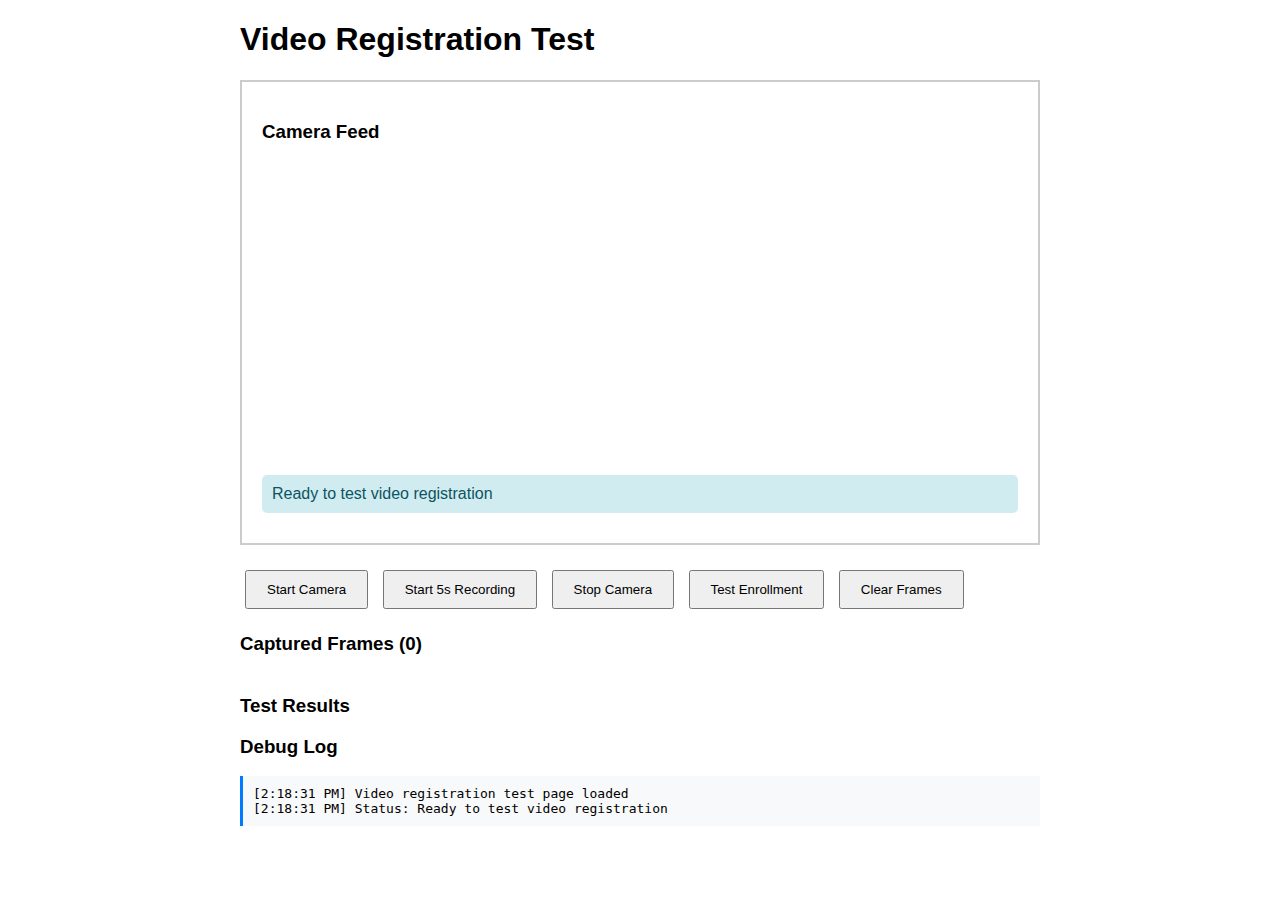
<file: test_video_registration.html>
<!DOCTYPE html>
<html lang="en">

<head>
    <meta charset="UTF-8">
    <meta name="viewport" content="width=device-width, initial-scale=1.0">
    <title>Video Registration Test</title>
    <style>
        body {
            font-family: Arial, sans-serif;
            margin: 20px;
        }

        .container {
            max-width: 800px;
            margin: 0 auto;
        }

        .video-container {
            border: 2px solid #ccc;
            padding: 20px;
            margin: 20px 0;
        }

        video {
            width: 100%;
            max-width: 400px;
            height: 300px;
            object-fit: cover;
        }

        .frames-container {
            display: flex;
            flex-wrap: wrap;
            gap: 10px;
            margin: 20px 0;
        }

        .frame {
            width: 80px;
            height: 60px;
            border: 1px solid #ccc;
        }

        .frame img {
            width: 100%;
            height: 100%;
            object-fit: cover;
        }

        .status {
            padding: 10px;
            margin: 10px 0;
            border-radius: 5px;
        }

        .success {
            background: #d4edda;
            color: #155724;
        }

        .error {
            background: #f8d7da;
            color: #721c24;
        }

        .info {
            background: #d1ecf1;
            color: #0c5460;
        }

        button {
            padding: 10px 20px;
            margin: 5px;
            cursor: pointer;
        }

        .log {
            background: #f8f9fa;
            padding: 10px;
            margin: 10px 0;
            border-left: 3px solid #007bff;
            font-family: monospace;
            white-space: pre-wrap;
            max-height: 200px;
            overflow-y: auto;
        }
    </style>
</head>

<body>
    <div class="container">
        <h1>Video Registration Test</h1>

        <div class="video-container">
            <h3>Camera Feed</h3>
            <video id="testVideo" autoplay muted playsinline></video>
            <div id="status" class="status info">Ready to test</div>
        </div>

        <div>
            <button onclick="startCamera()">Start Camera</button>
            <button onclick="startRecording()">Start 5s Recording</button>
            <button onclick="stopCamera()">Stop Camera</button>
            <button onclick="testEnrollment()">Test Enrollment</button>
            <button onclick="clearFrames()">Clear Frames</button>
        </div>

        <div>
            <h3>Captured Frames (<span id="frameCount">0</span>)</h3>
            <div id="framesContainer" class="frames-container"></div>
        </div>

        <div>
            <h3>Test Results</h3>
            <div id="results"></div>
        </div>

        <div>
            <h3>Debug Log</h3>
            <div id="log" class="log"></div>
        </div>
    </div>

    <script>
        let stream = null;
        let frames = [];
        let recording = false;
        let recordingInterval = null;

        function log(message) {
            const logDiv = document.getElementById('log');
            const timestamp = new Date().toLocaleTimeString();
            logDiv.textContent += `[${timestamp}] ${message}\n`;
            logDiv.scrollTop = logDiv.scrollHeight;
            console.log(message);
        }

        function updateStatus(message, type = 'info') {
            const statusDiv = document.getElementById('status');
            statusDiv.textContent = message;
            statusDiv.className = `status ${type}`;
            log(`Status: ${message}`);
        }

        async function startCamera() {
            try {
                updateStatus('Requesting camera access...', 'info');

                stream = await navigator.mediaDevices.getUserMedia({
                    video: {
                        width: { ideal: 640 },
                        height: { ideal: 480 },
                        facingMode: 'user'
                    }
                });

                const video = document.getElementById('testVideo');
                video.srcObject = stream;
                await video.play();

                updateStatus('Camera started successfully', 'success');
                log(`Video dimensions: ${video.videoWidth}x${video.videoHeight}`);

            } catch (error) {
                updateStatus(`Camera error: ${error.message}`, 'error');
                log(`Camera error: ${error}`);
            }
        }

        function captureFrame() {
            const video = document.getElementById('testVideo');
            if (!video || !stream) {
                log('Cannot capture frame: video or stream not available');
                return null;
            }

            try {
                const canvas = document.createElement('canvas');
                canvas.width = video.videoWidth;
                canvas.height = video.videoHeight;

                const ctx = canvas.getContext('2d');
                ctx.drawImage(video, 0, 0);

                canvas.toBlob((blob) => {
                    if (blob) {
                        frames.push(blob);
                        log(`Frame ${frames.length} captured (${blob.size} bytes)`);
                        updateFrameDisplay();
                    } else {
                        log('Failed to create blob from canvas');
                    }
                }, 'image/jpeg', 0.8);

            } catch (error) {
                log(`Frame capture error: ${error}`);
            }
        }

        function updateFrameDisplay() {
            const container = document.getElementById('framesContainer');
            const countSpan = document.getElementById('frameCount');

            countSpan.textContent = frames.length;
            container.innerHTML = '';

            frames.forEach((blob, index) => {
                const url = URL.createObjectURL(blob);
                const frameDiv = document.createElement('div');
                frameDiv.className = 'frame';
                frameDiv.innerHTML = `<img src="${url}" alt="Frame ${index + 1}">`;
                container.appendChild(frameDiv);
            });
        }

        function startRecording() {
            if (recording) {
                log('Recording already in progress');
                return;
            }

            if (!stream) {
                updateStatus('Please start camera first', 'error');
                return;
            }

            recording = true;
            frames = []; // Clear previous frames
            updateFrameDisplay();

            let secondsLeft = 5;
            updateStatus(`Recording... ${secondsLeft} seconds left`, 'info');

            recordingInterval = setInterval(() => {
                captureFrame();
                secondsLeft--;

                if (secondsLeft > 0) {
                    updateStatus(`Recording... ${secondsLeft} seconds left`, 'info');
                } else {
                    clearInterval(recordingInterval);
                    recording = false;
                    updateStatus(`Recording complete! Captured ${frames.length} frames`, 'success');
                    log(`Recording finished with ${frames.length} frames`);
                }
            }, 1000);
        }

        function stopCamera() {
            if (stream) {
                stream.getTracks().forEach(track => track.stop());
                stream = null;

                const video = document.getElementById('testVideo');
                video.srcObject = null;

                updateStatus('Camera stopped', 'info');
            }

            if (recordingInterval) {
                clearInterval(recordingInterval);
                recording = false;
            }
        }

        async function testEnrollment() {
            if (frames.length === 0) {
                updateStatus('No frames to test with. Please record first.', 'error');
                return;
            }

            const resultsDiv = document.getElementById('results');
            resultsDiv.innerHTML = '<p>Testing enrollment...</p>';

            try {
                log(`Testing enrollment with ${frames.length} frames`);

                // Test single frame enrollment
                if (frames.length > 0) {
                    const formData = new FormData();
                    formData.append('name', 'Test Person');
                    formData.append('description', 'Video registration test');

                    const file = new File([frames[0]], `test_frame_${Date.now()}.jpg`, {
                        type: 'image/jpeg',
                        lastModified: Date.now()
                    });
                    formData.append('file', file);

                    log('Sending single frame enrollment request...');
                    const response = await fetch('/api/enroll', {
                        method: 'POST',
                        body: formData
                    });

                    const result = await response.json();
                    log(`Single frame enrollment response: ${JSON.stringify(result)}`);

                    if (result.success) {
                        resultsDiv.innerHTML += '<div class="status success">✓ Single frame enrollment successful</div>';
                    } else {
                        resultsDiv.innerHTML += `<div class="status error">✗ Single frame enrollment failed: ${result.error}</div>`;
                    }
                }

                // Test batch enrollment if multiple frames
                if (frames.length > 1) {
                    const batchFormData = new FormData();
                    batchFormData.append('names', 'Test Person Batch');
                    batchFormData.append('descriptions', 'Video registration batch test');

                    frames.forEach((blob, index) => {
                        const file = new File([blob], `test_batch_frame_${index + 1}_${Date.now()}.jpg`, {
                            type: 'image/jpeg',
                            lastModified: Date.now()
                        });
                        batchFormData.append('files', file);
                    });

                    log('Sending batch enrollment request...');
                    const batchResponse = await fetch('/api/batch_enroll', {
                        method: 'POST',
                        body: batchFormData
                    });

                    const batchResult = await batchResponse.json();
                    log(`Batch enrollment response: ${JSON.stringify(batchResult)}`);

                    if (batchResult.success) {
                        resultsDiv.innerHTML += `<div class="status success">✓ Batch enrollment successful (${batchResult.success_count}/${batchResult.total_files})</div>`;
                    } else {
                        resultsDiv.innerHTML += `<div class="status error">✗ Batch enrollment failed: ${batchResult.error}</div>`;
                    }
                }

            } catch (error) {
                log(`Enrollment test error: ${error}`);
                resultsDiv.innerHTML += `<div class="status error">✗ Enrollment test failed: ${error.message}</div>`;
            }
        }

        function clearFrames() {
            frames = [];
            updateFrameDisplay();
            document.getElementById('results').innerHTML = '';
            updateStatus('Frames cleared', 'info');
        }

        // Initialize
        log('Video registration test page loaded');
        updateStatus('Ready to test video registration', 'info');
    </script>
</body>

</html>
</file>
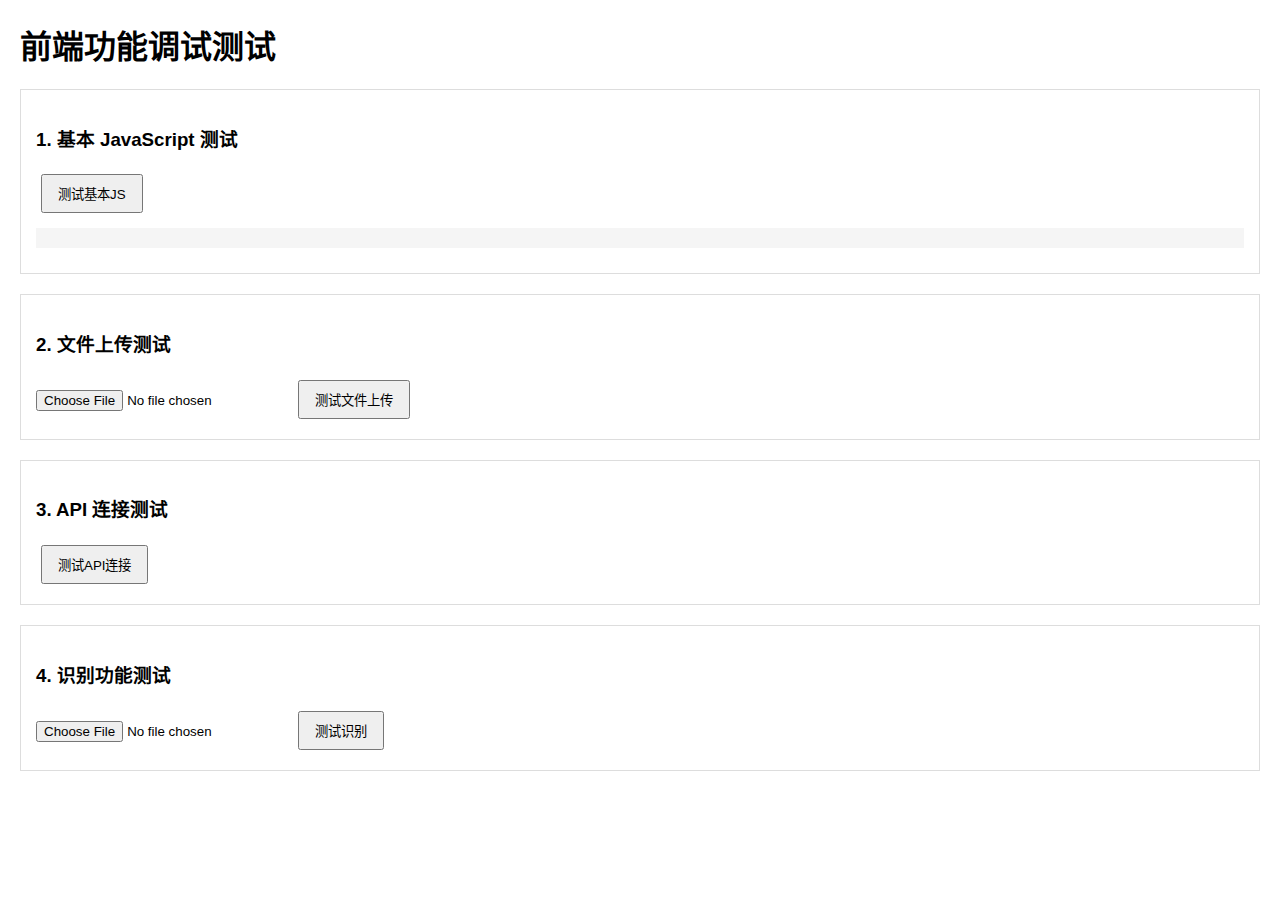
<file: web/debug.html>
<!DOCTYPE html>
<html lang="zh-CN">
<head>
    <meta charset="UTF-8">
    <meta name="viewport" content="width=device-width, initial-scale=1.0">
    <title>调试测试页面</title>
    <style>
        body { font-family: Arial, sans-serif; margin: 20px; }
        .test-section { margin: 20px 0; padding: 15px; border: 1px solid #ddd; }
        button { padding: 8px 15px; margin: 5px; }
        #output { margin: 10px 0; padding: 10px; background: #f5f5f5; }
    </style>
</head>
<body>
    <h1>前端功能调试测试</h1>
    
    <div class="test-section">
        <h3>1. 基本 JavaScript 测试</h3>
        <button onclick="testBasicJS()">测试基本JS</button>
        <div id="output"></div>
    </div>

    <div class="test-section">
        <h3>2. 文件上传测试</h3>
        <input type="file" id="testFile" accept="image/*">
        <button onclick="testFileUpload()">测试文件上传</button>
        <div id="fileOutput"></div>
    </div>

    <div class="test-section">
        <h3>3. API 连接测试</h3>
        <button onclick="testAPI()">测试API连接</button>
        <div id="apiOutput"></div>
    </div>

    <div class="test-section">
        <h3>4. 识别功能测试</h3>
        <input type="file" id="recognizeFile" accept="image/*">
        <button onclick="testRecognition()">测试识别</button>
        <div id="recognizeOutput"></div>
    </div>

    <script>
        function log(message) {
            console.log(message);
            document.getElementById('output').innerHTML += '<p>' + message + '</p>';
        }

        function testBasicJS() {
            document.getElementById('output').innerHTML = '';
            log('✅ JavaScript 运行正常');
            log('✅ DOM 操作正常');
            log('✅ 事件绑定正常');
        }

        function testFileUpload() {
            const fileInput = document.getElementById('testFile');
            const output = document.getElementById('fileOutput');
            
            if (fileInput.files.length === 0) {
                output.innerHTML = '<p>❌ 请先选择文件</p>';
                return;
            }
            
            const file = fileInput.files[0];
            output.innerHTML = `
                <p>✅ 文件选择成功</p>
                <p>文件名: ${file.name}</p>
                <p>文件大小: ${file.size} bytes</p>
                <p>文件类型: ${file.type}</p>
            `;
        }

        async function testAPI() {
            const output = document.getElementById('apiOutput');
            output.innerHTML = '<p>⏳ 测试API连接...</p>';
            
            try {
                const response = await fetch('/api/statistics');
                if (response.ok) {
                    const data = await response.json();
                    output.innerHTML = `
                        <p>✅ API连接成功</p>
                        <p>总人员数: ${data.total_persons}</p>
                        <p>总照片数: ${data.total_encodings}</p>
                    `;
                } else {
                    output.innerHTML = `<p>❌ API连接失败: ${response.status}</p>`;
                }
            } catch (error) {
                output.innerHTML = `<p>❌ API连接错误: ${error.message}</p>`;
            }
        }

        async function testRecognition() {
            const fileInput = document.getElementById('recognizeFile');
            const output = document.getElementById('recognizeOutput');
            
            if (fileInput.files.length === 0) {
                output.innerHTML = '<p>❌ 请先选择图片文件</p>';
                return;
            }
            
            output.innerHTML = '<p>⏳ 正在识别...</p>';
            
            try {
                const formData = new FormData();
                formData.append('file', fileInput.files[0]);
                
                const response = await fetch('/api/recognize', {
                    method: 'POST',
                    body: formData
                });
                
                if (response.ok) {
                    const result = await response.json();
                    output.innerHTML = `
                        <p>✅ 识别成功</p>
                        <p>检测到 ${result.total_faces} 个人脸</p>
                        <p>识别结果: ${result.matches.length} 个匹配</p>
                        <pre>${JSON.stringify(result, null, 2)}</pre>
                    `;
                } else {
                    const error = await response.text();
                    output.innerHTML = `<p>❌ 识别失败: ${response.status}</p><pre>${error}</pre>`;
                }
            } catch (error) {
                output.innerHTML = `<p>❌ 识别错误: ${error.message}</p>`;
            }
        }
    </script>
</body>
</html>
</file>
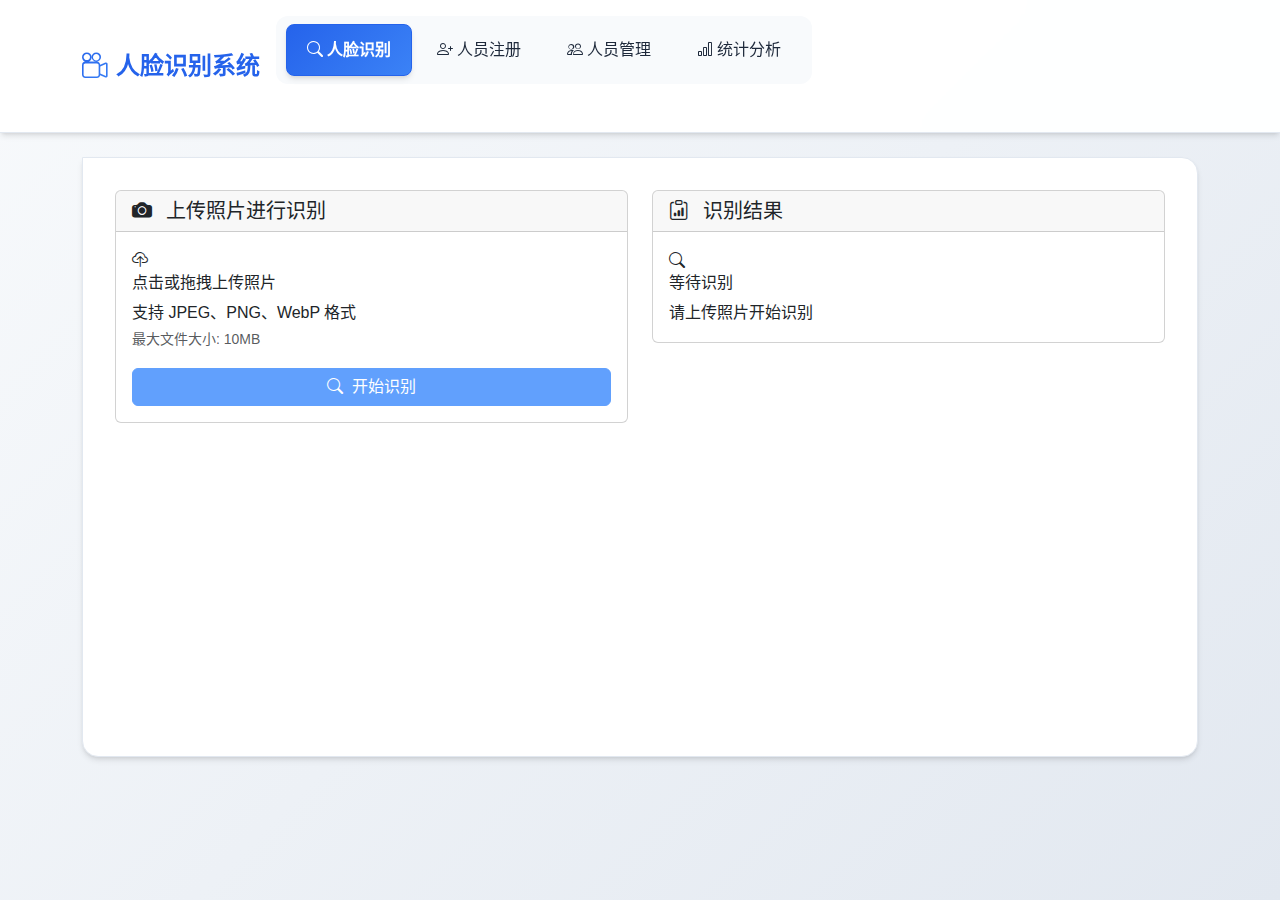
<file: web/index_working.html>
<!DOCTYPE html>
<html lang="zh-CN">
<head>
    <meta charset="UTF-8">
    <meta name="viewport" content="width=device-width, initial-scale=1.0">
    <title>人脸识别系统</title>
    
    <!-- Bootstrap 5.3 CSS -->
    <link href="https://cdn.jsdelivr.net/npm/bootstrap@5.3.0/dist/css/bootstrap.min.css" rel="stylesheet">
    <!-- Bootstrap Icons -->
    <link href="https://cdn.jsdelivr.net/npm/bootstrap-icons@1.10.0/font/bootstrap-icons.css" rel="stylesheet">
    <!-- 自定义样式 -->
    <link href="assets/css/main.css" rel="stylesheet">
</head>
<body>
    <!-- 导航栏 -->
    <nav class="navbar navbar-expand-lg">
        <div class="container">
            <a class="navbar-brand" href="#">
                <i class="bi bi-camera-reels me-2"></i>
                人脸识别系统
            </a>
            <div class="collapse navbar-collapse">
                <ul class="nav nav-tabs" role="tablist" style="border: none;">
                    <li class="nav-item" role="presentation">
                        <button class="nav-link active" id="recognition-tab" data-bs-toggle="tab" data-bs-target="#recognition" type="button" role="tab">
                            <i class="bi bi-search me-1"></i>人脸识别
                        </button>
                    </li>
                    <li class="nav-item" role="presentation">
                        <button class="nav-link" id="enrollment-tab" data-bs-toggle="tab" data-bs-target="#enrollment" type="button" role="tab">
                            <i class="bi bi-person-plus me-1"></i>人员注册
                        </button>
                    </li>
                    <li class="nav-item" role="presentation">
                        <button class="nav-link" id="management-tab" data-bs-toggle="tab" data-bs-target="#management" type="button" role="tab">
                            <i class="bi bi-people me-1"></i>人员管理
                        </button>
                    </li>
                    <li class="nav-item" role="presentation">
                        <button class="nav-link" id="analytics-tab" data-bs-toggle="tab" data-bs-target="#analytics" type="button" role="tab">
                            <i class="bi bi-bar-chart me-1"></i>统计分析
                        </button>
                    </li>
                </ul>
            </div>
        </div>
    </nav>

    <!-- 主内容区域 -->
    <main class="container my-4">
        <div class="tab-content">
            <!-- 人脸识别标签页 -->
            <div class="tab-pane fade show active" id="recognition" role="tabpanel">
                <div class="row">
                    <div class="col-lg-6">
                        <div class="card">
                            <div class="card-header">
                                <h5 class="card-title mb-0">
                                    <i class="bi bi-camera-fill me-2"></i>
                                    上传照片进行识别
                                </h5>
                            </div>
                            <div class="card-body">
                                <div class="upload-zone" id="uploadZone">
                                    <div class="upload-content">
                                        <i class="bi bi-cloud-upload"></i>
                                        <h6>点击或拖拽上传照片</h6>
                                        <p class="mb-0">支持 JPEG、PNG、WebP 格式</p>
                                        <small class="text-muted">最大文件大小: 10MB</small>
                                    </div>
                                    <input type="file" id="imageFile" accept="image/*" style="display: none;">
                                </div>
                                
                                <div id="imagePreview" class="mt-3" style="display: none;">
                                    <img id="previewImg" class="img-fluid rounded shadow" alt="预览图片">
                                </div>

                                <div class="d-grid mt-3">
                                    <button id="recognizeBtn" class="btn btn-primary" disabled>
                                        <i class="bi bi-search me-1"></i>
                                        开始识别
                                    </button>
                                </div>
                            </div>
                        </div>
                    </div>
                    
                    <div class="col-lg-6">
                        <div class="card">
                            <div class="card-header">
                                <h5 class="card-title mb-0">
                                    <i class="bi bi-clipboard-data me-2"></i>
                                    识别结果
                                </h5>
                            </div>
                            <div class="card-body">
                                <div id="recognitionResults">
                                    <div class="empty-state">
                                        <i class="bi bi-search"></i>
                                        <h6>等待识别</h6>
                                        <p class="mb-0">请上传照片开始识别</p>
                                    </div>
                                </div>
                            </div>
                        </div>
                    </div>
                </div>
            </div>

            <!-- 人员注册标签页 -->
            <div class="tab-pane fade" id="enrollment" role="tabpanel">
                <div class="alert alert-success">
                    <h4><i class="bi bi-person-plus me-2"></i>人员注册页面</h4>
                    <p>Tab切换成功！这里将显示人员注册功能。</p>
                    <button class="btn btn-success">测试注册功能</button>
                </div>
            </div>

            <!-- 人员管理标签页 -->
            <div class="tab-pane fade" id="management" role="tabpanel">
                <div class="alert alert-info">
                    <h4><i class="bi bi-people me-2"></i>人员管理页面</h4>
                    <p>Tab切换成功！这里将显示人员管理功能。</p>
                    <button class="btn btn-info text-white">测试管理功能</button>
                </div>
            </div>

            <!-- 统计分析标签页 -->
            <div class="tab-pane fade" id="analytics" role="tabpanel">
                <div class="alert alert-warning">
                    <h4><i class="bi bi-bar-chart me-2"></i>统计分析页面</h4>
                    <p>Tab切换成功！这里将显示统计分析功能。</p>
                    <button class="btn btn-warning">测试分析功能</button>
                </div>
            </div>
        </div>
    </main>

    <!-- Bootstrap 5.3 JS -->
    <script src="https://cdn.jsdelivr.net/npm/bootstrap@5.3.0/dist/js/bootstrap.bundle.min.js"></script>
    
    <script>
        // 简化版应用初始化
        document.addEventListener('DOMContentLoaded', function() {
            console.log('开始初始化...');
            
            // 检查Bootstrap是否加载
            if (typeof bootstrap === 'undefined') {
                console.error('Bootstrap未加载！');
                return;
            }
            
            console.log('Bootstrap已加载');

            // 手动初始化Tab（确保工作）
            const tabElements = document.querySelectorAll('[data-bs-toggle="tab"]');
            console.log('找到', tabElements.length, '个tab元素');
            
            tabElements.forEach((tabEl, index) => {
                console.log(`初始化Tab ${index + 1}:`, tabEl.getAttribute('data-bs-target'));
                
                // 创建Bootstrap Tab实例
                const tab = new bootstrap.Tab(tabEl);
                
                // 点击事件
                tabEl.addEventListener('click', function(e) {
                    e.preventDefault();
                    console.log('Tab被点击:', this.getAttribute('data-bs-target'));
                    tab.show();
                });
            });

            // 监听Tab切换事件
            document.addEventListener('shown.bs.tab', function(event) {
                console.log('Tab切换完成:', event.target.getAttribute('data-bs-target'));
            });

            // 初始化识别功能（简化版）
            initRecognition();
            
            console.log('系统初始化完成');
        });

        function initRecognition() {
            const uploadZone = document.getElementById('uploadZone');
            const fileInput = document.getElementById('imageFile');
            const recognizeBtn = document.getElementById('recognizeBtn');
            const previewImg = document.getElementById('previewImg');
            const imagePreview = document.getElementById('imagePreview');
            const results = document.getElementById('recognitionResults');

            if (uploadZone && fileInput) {
                uploadZone.addEventListener('click', () => fileInput.click());
                
                fileInput.addEventListener('change', function(e) {
                    const file = e.target.files[0];
                    if (file) {
                        const reader = new FileReader();
                        reader.onload = function(e) {
                            previewImg.src = e.target.result;
                            imagePreview.style.display = 'block';
                            recognizeBtn.disabled = false;
                        };
                        reader.readAsDataURL(file);
                    }
                });
            }

            if (recognizeBtn) {
                recognizeBtn.addEventListener('click', async function() {
                    const file = fileInput.files[0];
                    if (!file) return;

                    this.disabled = true;
                    this.innerHTML = '<i class="bi bi-hourglass-split me-1"></i>识别中...';

                    try {
                        const formData = new FormData();
                        formData.append('file', file);

                        // 获取识别结果
                        const response = await fetch('/api/recognize', {
                            method: 'POST',
                            body: formData
                        });
                        
                        const result = await response.json();

                        // 获取可视化图片
                        const visualResponse = await fetch('/api/recognize_visual', {
                            method: 'POST',
                            body: formData
                        });
                        
                        let resultsHtml = '';
                        
                        if (visualResponse.ok) {
                            const blob = await visualResponse.blob();
                            const visualUrl = URL.createObjectURL(blob);
                            resultsHtml += `
                                <div class="mb-3">
                                    <h6 class="text-primary">
                                        <i class="bi bi-image me-2"></i>识别可视化结果
                                    </h6>
                                    <img src="${visualUrl}" class="img-fluid rounded shadow" alt="识别结果可视化" style="max-height: 300px;">
                                </div>
                            `;
                        }

                        if (result.matches && result.matches.length > 0) {
                            resultsHtml += `
                                <h6 class="text-primary">
                                    <i class="bi bi-person-check me-2"></i>识别结果 (${result.matches.length}个匹配)
                                </h6>
                            `;
                            result.matches.forEach(match => {
                                resultsHtml += `
                                    <div class="alert alert-success">
                                        <strong>${match.name}</strong><br>
                                        相似度: ${match.match_score.toFixed(1)}%<br>
                                        距离: ${match.distance.toFixed(4)}
                                    </div>
                                `;
                            });
                        } else {
                            resultsHtml += `
                                <div class="alert alert-warning">
                                    <strong>未找到匹配的人员</strong>
                                </div>
                            `;
                        }

                        results.innerHTML = resultsHtml;

                    } catch (error) {
                        console.error('识别错误:', error);
                        results.innerHTML = `
                            <div class="alert alert-danger">
                                识别失败: ${error.message}
                            </div>
                        `;
                    } finally {
                        this.disabled = false;
                        this.innerHTML = '<i class="bi bi-search me-1"></i>开始识别';
                    }
                });
            }
        }
    </script>
</body>
</html>
</file>
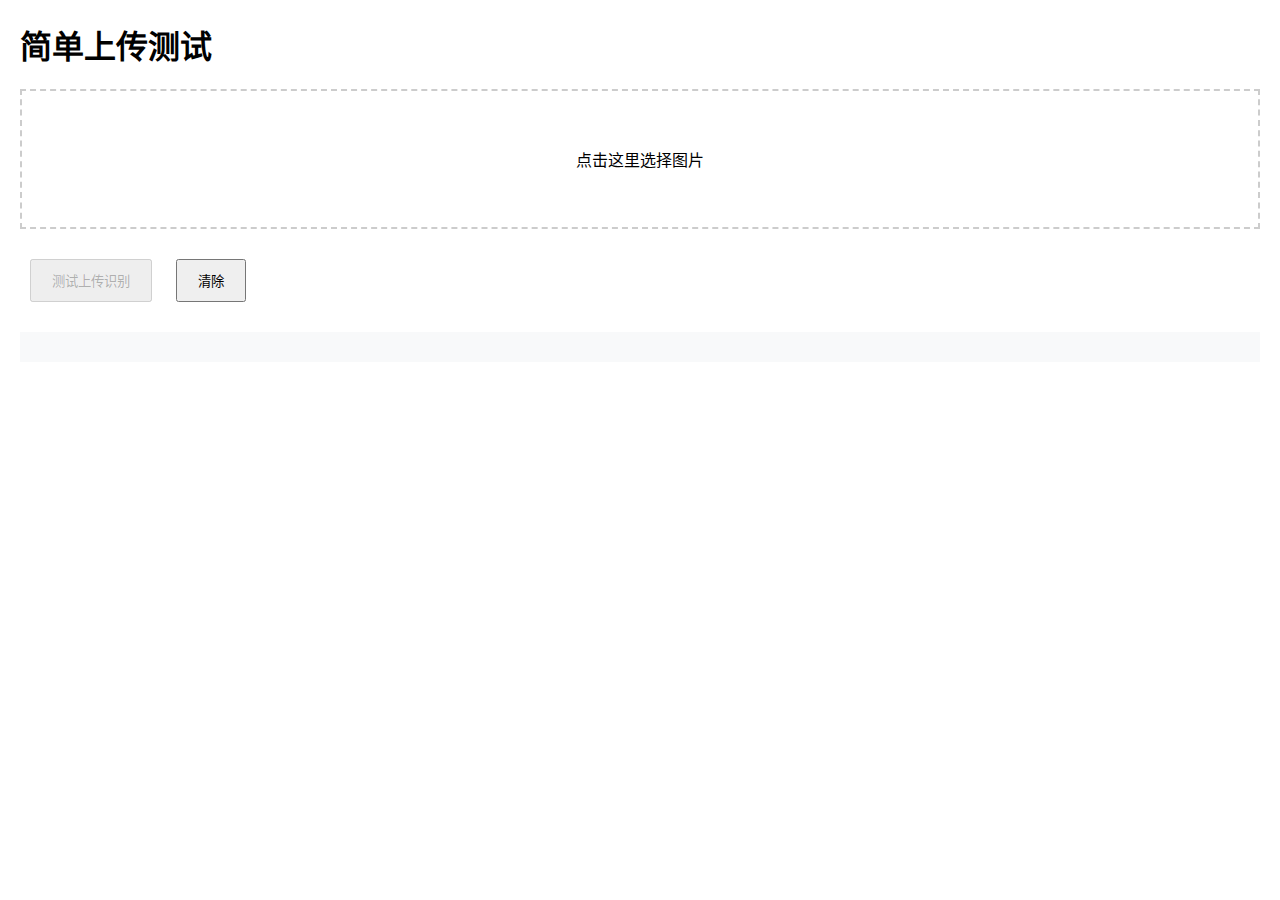
<file: web/simple_test.html>
<!DOCTYPE html>
<html lang="zh-CN">
<head>
    <meta charset="UTF-8">
    <meta name="viewport" content="width=device-width, initial-scale=1.0">
    <title>简单上传测试</title>
    <style>
        body { font-family: Arial, sans-serif; margin: 20px; }
        .upload-zone { 
            border: 2px dashed #ccc; 
            padding: 40px; 
            text-align: center; 
            cursor: pointer;
            margin: 20px 0;
        }
        .upload-zone:hover { border-color: #007bff; }
        button { padding: 10px 20px; margin: 10px; }
        #output { margin: 20px 0; padding: 15px; background: #f8f9fa; }
        img { max-width: 300px; margin: 10px 0; }
    </style>
</head>
<body>
    <h1>简单上传测试</h1>
    
    <div class="upload-zone" id="uploadZone">
        <p>点击这里选择图片</p>
        <input type="file" id="imageFile" accept="image/*" style="display: none;">
    </div>
    
    <div>
        <button onclick="testUpload()" id="testBtn">测试上传识别</button>
        <button onclick="clearTest()">清除</button>
    </div>
    
    <div id="output"></div>

    <script>
        let selectedFile = null;
        
        // 初始化上传区域
        const uploadZone = document.getElementById('uploadZone');
        const fileInput = document.getElementById('imageFile');
        
        uploadZone.addEventListener('click', () => {
            fileInput.click();
        });
        
        fileInput.addEventListener('change', (e) => {
            if (e.target.files.length > 0) {
                handleFile(e.target.files[0]);
            }
        });
        
        function handleFile(file) {
            selectedFile = file;
            const output = document.getElementById('output');
            
            // 显示文件信息
            output.innerHTML = `
                <h3>选中的文件:</h3>
                <p><strong>文件名:</strong> ${file.name}</p>
                <p><strong>文件大小:</strong> ${(file.size / 1024 / 1024).toFixed(2)} MB</p>
                <p><strong>文件类型:</strong> ${file.type}</p>
            `;
            
            // 显示预览
            const reader = new FileReader();
            reader.onload = (e) => {
                output.innerHTML += `<br><img src="${e.target.result}" alt="预览">`;
            };
            reader.readAsDataURL(file);
            
            // 启用测试按钮
            document.getElementById('testBtn').disabled = false;
        }
        
        async function testUpload() {
            const output = document.getElementById('output');
            
            if (!selectedFile) {
                output.innerHTML += '<p style="color: red;">❌ 请先选择文件</p>';
                return;
            }
            
            output.innerHTML += '<p>⏳ 正在上传识别...</p>';
            
            try {
                const formData = new FormData();
                formData.append('file', selectedFile);
                
                const response = await fetch('/api/recognize', {
                    method: 'POST',
                    body: formData
                });
                
                if (response.ok) {
                    const result = await response.json();
                    output.innerHTML += `
                        <div style="color: green;">
                            <h3>✅ 识别成功!</h3>
                            <p><strong>检测到人脸:</strong> ${result.total_faces} 个</p>
                            <p><strong>识别匹配:</strong> ${result.matches.length} 个</p>
                            ${result.matches.map(m => `<p>👤 ${m.name} (匹配度: ${m.match_score}%)</p>`).join('')}
                        </div>
                    `;
                } else {
                    const errorText = await response.text();
                    output.innerHTML += `<p style="color: red;">❌ 识别失败: ${response.status}<br>${errorText}</p>`;
                }
            } catch (error) {
                output.innerHTML += `<p style="color: red;">❌ 网络错误: ${error.message}</p>`;
            }
        }
        
        function clearTest() {
            selectedFile = null;
            document.getElementById('output').innerHTML = '';
            document.getElementById('imageFile').value = '';
            document.getElementById('testBtn').disabled = true;
        }
        
        // 初始状态
        document.getElementById('testBtn').disabled = true;
    </script>
</body>
</html>
</file>
<file: web/assets/css/main.css>
:root {
    --primary-color: #2563eb;
    --primary-light: #3b82f6;
    --primary-dark: #1d4ed8;
    --success-color: #059669;
    --warning-color: #d97706;
    --danger-color: #dc2626;
    --info-color: #0891b2;
    
    --bg-primary: #ffffff;
    --bg-secondary: #f8fafc;
    --bg-tertiary: #f1f5f9;
    
    --text-primary: #1e293b;
    --text-secondary: #64748b;
    --text-muted: #94a3b8;
    
    --border-light: #e2e8f0;
    --border-medium: #cbd5e1;
    
    --shadow-sm: 0 1px 2px 0 rgb(0 0 0 / 0.05);
    --shadow-md: 0 4px 6px -1px rgb(0 0 0 / 0.1), 0 2px 4px -2px rgb(0 0 0 / 0.1);
    --shadow-lg: 0 10px 15px -3px rgb(0 0 0 / 0.1), 0 4px 6px -4px rgb(0 0 0 / 0.1);
    --shadow-xl: 0 20px 25px -5px rgb(0 0 0 / 0.1), 0 8px 10px -6px rgb(0 0 0 / 0.1);
}

* {
    margin: 0;
    padding: 0;
    box-sizing: border-box;
}

body {
    font-family: 'Inter', -apple-system, BlinkMacSystemFont, 'Segoe UI', 'Roboto', sans-serif;
    background: linear-gradient(135deg, #f8fafc 0%, #e2e8f0 100%);
    color: var(--text-primary);
    line-height: 1.6;
    min-height: 100vh;
}

/* 改进的导航栏样式 */
.navbar {
    background: rgba(255, 255, 255, 0.95);
    backdrop-filter: blur(20px);
    border-bottom: 1px solid var(--border-light);
    box-shadow: var(--shadow-md);
    padding: 1rem 0;
    position: sticky;
    top: 0;
    z-index: 1000;
}

.navbar-brand {
    font-weight: 700;
    font-size: 1.5rem;
    color: var(--primary-color) !important;
    display: flex;
    align-items: center;
    transition: all 0.3s ease;
}

.navbar-brand:hover {
    transform: scale(1.05);
}

.navbar-brand i {
    background: linear-gradient(135deg, var(--primary-color), var(--primary-light));
    -webkit-background-clip: text;
    background-clip: text;
    -webkit-text-fill-color: transparent;
    margin-right: 0.5rem;
    font-size: 1.6rem;
}

/* 统计分析页面专用样式 */
.analytics-card {
    background: white;
    border-radius: 16px;
    padding: 24px;
    box-shadow: var(--shadow-md);
    border: 1px solid var(--border-light);
    display: flex;
    align-items: center;
    gap: 16px;
    transition: all 0.3s ease;
    position: relative;
    overflow: hidden;
}

.analytics-card:hover {
    transform: translateY(-2px);
    box-shadow: var(--shadow-lg);
}

.analytics-card::before {
    content: '';
    position: absolute;
    top: 0;
    left: 0;
    right: 0;
    height: 4px;
    background: linear-gradient(90deg, var(--primary-color), var(--primary-light));
}

.analytics-icon {
    width: 56px;
    height: 56px;
    border-radius: 14px;
    display: flex;
    align-items: center;
    justify-content: center;
    flex-shrink: 0;
}

.analytics-icon i {
    font-size: 24px;
    color: white;
}

.analytics-icon.bg-primary {
    background: linear-gradient(135deg, var(--primary-color), var(--primary-light));
}

.analytics-icon.bg-success {
    background: linear-gradient(135deg, #059669, #10b981);
}

.analytics-icon.bg-warning {
    background: linear-gradient(135deg, #d97706, #f59e0b);
}

.analytics-icon.bg-info {
    background: linear-gradient(135deg, #0891b2, #06b6d4);
}

.analytics-info h3 {
    font-size: 2rem;
    font-weight: 700;
    margin: 0;
    color: var(--text-primary);
    line-height: 1;
}

.analytics-info p {
    font-size: 0.875rem;
    color: var(--text-secondary);
    margin: 4px 0 0 0;
    font-weight: 500;
}

.analytics-panel {
    background: white;
    border-radius: 16px;
    box-shadow: var(--shadow-md);
    border: 1px solid var(--border-light);
    overflow: hidden;
    margin-bottom: 24px;
}

.analytics-header {
    background: linear-gradient(135deg, #f8fafc, #f1f5f9);
    padding: 20px 24px;
    border-bottom: 1px solid var(--border-light);
    display: flex;
    align-items: center;
    justify-content: space-between;
}

.analytics-header h5 {
    margin: 0;
    font-size: 1.125rem;
    font-weight: 600;
    color: var(--text-primary);
    display: flex;
    align-items: center;
}

.analytics-content {
    padding: 24px;
}

.stat-item {
    background: var(--bg-secondary);
    border-radius: 12px;
    padding: 16px;
    display: flex;
    justify-content: space-between;
    align-items: center;
    transition: all 0.2s ease;
}

.stat-item:hover {
    background: var(--bg-tertiary);
    transform: translateX(4px);
}

.stat-item strong {
    color: var(--text-primary);
    font-weight: 600;
}

.stat-item span {
    color: var(--primary-color);
    font-weight: 700;
    font-size: 1.1rem;
}

.quick-actions {
    display: flex;
    gap: 12px;
    flex-wrap: wrap;
}

.config-item {
    margin-bottom: 20px;
}

.config-item .form-label {
    font-weight: 600;
    color: var(--text-primary);
    margin-bottom: 8px;
}

.config-item .input-group {
    display: flex;
    gap: 12px;
    align-items: center;
}

.config-item .form-range {
    flex: 1;
}

.config-item .form-control {
    width: 80px;
    flex-shrink: 0;
}

.system-info {
    display: flex;
    flex-direction: column;
    gap: 12px;
}

.info-item {
    display: flex;
    justify-content: space-between;
    align-items: center;
    padding: 8px 0;
    border-bottom: 1px solid var(--border-light);
}

.info-item:last-child {
    border-bottom: none;
}

.info-item strong {
    color: var(--text-primary);
    font-weight: 600;
}

.info-item span {
    color: var(--text-secondary);
    font-family: 'JetBrains Mono', monospace;
    font-size: 0.875rem;
}

/* 响应式调整 */
@media (max-width: 768px) {
    .analytics-card {
        padding: 16px;
        gap: 12px;
    }
    
    .analytics-icon {
        width: 48px;
        height: 48px;
    }
    
    .analytics-icon i {
        font-size: 20px;
    }
    
    .analytics-info h3 {
        font-size: 1.5rem;
    }
    
    .analytics-header {
        padding: 16px 20px;
        flex-direction: column;
        align-items: flex-start;
        gap: 12px;
    }
    
    .analytics-content {
        padding: 20px;
    }
    
    .quick-actions {
        flex-direction: column;
    }
    
    .quick-actions .btn {
        width: 100%;
    }
}

/* 动画效果 */
@keyframes pulse {
    0%, 100% { opacity: 1; }
    50% { opacity: 0.7; }
}

.loading .analytics-card {
    animation: pulse 1.5s ease-in-out infinite;
}

/* 改进的按钮样式 */
.analytics-content .btn {
    border-radius: 10px;
    font-weight: 500;
    transition: all 0.2s ease;
}

/* Tab 导航优化 - 修复可读性问题 */
.nav-tabs {
    border-bottom: 2px solid var(--border-light);
    margin-bottom: 2rem;
    background: var(--bg-secondary);
    padding: 8px;
    border-radius: 12px;
}

.nav-tabs .nav-link {
    color: var(--text-primary);
    background: transparent;
    border: 1px solid transparent;
    border-radius: 8px;
    padding: 12px 20px;
    font-weight: 500;
    transition: all 0.3s ease;
    position: relative;
    margin: 0 2px;
}

.nav-tabs .nav-link:hover {
    color: var(--primary-color);
    background: rgba(37, 99, 235, 0.1);
    border-color: var(--primary-color);
    transform: translateY(-1px);
}

.nav-tabs .nav-link.active {
    color: white;
    background: linear-gradient(135deg, var(--primary-color), var(--primary-light));
    border-color: var(--primary-color);
    font-weight: 600;
    box-shadow: var(--shadow-md);
}

.nav-tabs .nav-link.active::before {
    display: none;
}

/* Tab内容区域 */
.tab-content {
    background: white;
    border-radius: 0 16px 16px 16px;
    padding: 2rem;
    min-height: 600px;
    box-shadow: var(--shadow-md);
    border: 1px solid var(--border-light);
}

/* 表单控件改进 */
.form-control, .form-select {
    border-radius: 10px;
    border: 1.5px solid var(--border-medium);
    padding: 10px 16px;
    transition: all 0.2s ease;
    font-size: 0.95rem;
}

.form-control:focus, .form-select:focus {
    border-color: var(--primary-color);
    box-shadow: 0 0 0 0.2rem rgba(37, 99, 235, 0.15);
}

.form-range {
    height: 6px;
    background: var(--bg-tertiary);
    border-radius: 6px;
    outline: none;
}

.form-range::-webkit-slider-thumb {
    appearance: none;
    height: 20px;
    width: 20px;
    border-radius: 50%;
    background: var(--primary-color);
    cursor: pointer;
    border: 2px solid white;
    box-shadow: var(--shadow-md);
}

.form-range::-moz-range-thumb {
    height: 20px;
    width: 20px;
    border-radius: 50%;
    background: var(--primary-color);
    cursor: pointer;
    border: 2px solid white;
    box-shadow: var(--shadow-md);
}

/* 按钮组改进 */
.btn-group .btn {
    border-radius: 8px;
    margin: 0 2px;
}

.btn-group .btn:first-child {
    margin-left: 0;
}

.btn-group .btn:last-child {
    margin-right: 0;
}

/* 加载状态 */
.loading {
    position: relative;
    pointer-events: none;
}

.loading::before {
    content: '';
    position: absolute;
    top: 0;
    left: 0;
    right: 0;
    bottom: 0;
    background: rgba(255, 255, 255, 0.8);
    border-radius: 16px;
    z-index: 10;
}

.loading::after {
    content: '';
    position: absolute;
    top: 50%;
    left: 50%;
    width: 40px;
    height: 40px;
    margin: -20px 0 0 -20px;
    border: 3px solid var(--border-light);
    border-radius: 50%;
    border-top: 3px solid var(--primary-color);
    animation: spin 1s linear infinite;
@keyframes spin {
    0% { transform: rotate(0deg); }
    100% { transform: rotate(360deg); }
}

/* 人员管理页面样式 */
.person-card {
    transition: all 0.3s ease;
    border: 1px solid var(--border-light);
    border-radius: 16px;
    overflow: hidden;
}

.person-card:hover {
    transform: translateY(-4px);
    box-shadow: var(--shadow-lg);
    border-color: var(--primary-color);
}

.person-card .card-body {
    position: relative;
}

.person-card .form-check-input:checked ~ .card-body::before {
    content: '';
    position: absolute;
    top: 0;
    left: 0;
    right: 0;
    height: 3px;
    background: linear-gradient(90deg, var(--primary-color), var(--success-color));
}

.person-row {
    transition: all 0.2s ease;
}

.person-row:hover {
    background-color: rgba(37, 99, 235, 0.05);
    transform: translateX(4px);
}

.object-fit-cover {
    object-fit: cover;
}

/* Toast 通知优化 */
.toast {
    border-radius: 12px;
    border: none;
    box-shadow: var(--shadow-lg);
    backdrop-filter: blur(10px);
}

.toast-header {
    background: rgba(255, 255, 255, 0.95);
    border-bottom: 1px solid var(--border-light);
}

.toast-body {
    background: rgba(255, 255, 255, 0.95);
}
.nav-link {
    color: var(--text-secondary) !important;
    font-weight: 500;
    transition: all 0.3s ease;
    border-radius: 12px;
    padding: 0.75rem 1.25rem !important;
    margin: 0 0.25rem;
    border: none;
    background: none;
    position: relative;
    overflow: hidden;
}

.nav-link::before {
    content: '';
    position: absolute;
    top: 0;
    left: -100%;
    width: 100%;
    height: 100%;
    background: linear-gradient(90deg, transparent, rgba(255,255,255,0.2), transparent);
    transition: left 0.5s;
}

.nav-link:hover::before {
    left: 100%;
}

.nav-link:hover {
    color: var(--primary-color) !important;
    background: rgba(37, 99, 235, 0.08);
    transform: translateY(-2px);
    box-shadow: 0 4px 12px rgba(37, 99, 235, 0.15);
}

.nav-link.active {
    color: white !important;
    background: linear-gradient(135deg, var(--primary-color), var(--primary-light));
    box-shadow: 0 6px 20px rgba(37, 99, 235, 0.4);
    font-weight: 600;
    transform: translateY(-1px);
}

.nav-link.active::after {
    content: '';
    position: absolute;
    bottom: -2px;
    left: 20%;
    right: 20%;
    height: 3px;
    background: white;
    border-radius: 2px;
    box-shadow: 0 2px 4px rgba(0,0,0,0.2);
}

/* 确保button类型的nav-link正常工作 */
button.nav-link {
    display: inline-flex;
    align-items: center;
    text-decoration: none;
}

button.nav-link:focus {
    outline: none;
    box-shadow: 0 0 0 3px rgba(37, 99, 235, 0.25);
}

/* 改进的卡片样式 */
.card {
    background: var(--bg-primary);
    border: 1px solid var(--border-light);
    border-radius: 20px;
    box-shadow: var(--shadow-md);
    transition: all 0.3s ease;
    overflow: hidden;
}

.card:hover {
    transform: translateY(-4px);
    box-shadow: var(--shadow-xl);
}

.card-header {
    background: linear-gradient(135deg, var(--bg-secondary), var(--bg-tertiary));
    border-bottom: 1px solid var(--border-light);
    padding: 1.25rem 1.5rem;
}

.card-title {
    color: var(--text-primary);
    font-weight: 600;
    display: flex;
    align-items: center;
}

.card-title i {
    color: var(--primary-color);
    margin-right: 0.5rem;
}

.card-body {
    padding: 1.5rem;
}

/* 美化的上传区域 */
.upload-zone {
    border: 3px dashed var(--border-medium);
    border-radius: 16px;
    padding: 3rem 2rem;
    text-align: center;
    cursor: pointer;
    transition: all 0.3s ease;
    background: linear-gradient(135deg, var(--bg-secondary) 0%, var(--bg-tertiary) 100%);
    position: relative;
    overflow: hidden;
}

.upload-zone::before {
    content: '';
    position: absolute;
    top: -50%;
    left: -50%;
    width: 200%;
    height: 200%;
    background: radial-gradient(circle, rgba(37, 99, 235, 0.05) 0%, transparent 70%);
    transform: scale(0);
    transition: transform 0.6s ease;
}

.upload-zone:hover::before {
    transform: scale(1);
}

.upload-zone:hover, .upload-zone.dragover {
    border-color: var(--primary-color);
    background: linear-gradient(135deg, rgba(37, 99, 235, 0.05) 0%, rgba(37, 99, 235, 0.1) 100%);
    transform: translateY(-4px);
    box-shadow: 0 12px 28px rgba(37, 99, 235, 0.15);
}

.upload-content {
    position: relative;
    z-index: 1;
}

.upload-zone i {
    font-size: 3rem;
    color: var(--primary-color);
    margin-bottom: 1rem;
    display: block;
    animation: bounce 2s infinite;
}

@keyframes bounce {
    0%, 20%, 50%, 80%, 100% {
        transform: translateY(0);
    }
    40% {
        transform: translateY(-10px);
    }
    60% {
        transform: translateY(-5px);
    }
}

.upload-zone h6 {
    color: var(--text-primary);
    font-weight: 600;
    margin-bottom: 0.5rem;
}

.upload-zone p {
    color: var(--text-secondary);
    margin-bottom: 0.25rem;
}

.upload-zone small {
    color: var(--text-muted);
    font-size: 0.875rem;
}

/* 改进的空状态样式 */
.empty-state {
    text-align: center;
    padding: 3rem 2rem;
    color: var(--text-muted);
}

.empty-state i {
    font-size: 4rem;
    color: var(--border-medium);
    margin-bottom: 1rem;
    display: block;
    opacity: 0.7;
}

.empty-state h6 {
    color: var(--text-secondary);
    font-weight: 600;
    margin-bottom: 0.5rem;
}

.empty-state p {
    color: var(--text-muted);
    font-size: 0.9rem;
}

/* 改进的按钮样式 */
.btn {
    border-radius: 12px;
    font-weight: 500;
    padding: 0.75rem 1.5rem;
    transition: all 0.3s ease;
    border: none;
    position: relative;
    overflow: hidden;
}

.btn::before {
    content: '';
    position: absolute;
    top: 50%;
    left: 50%;
    width: 0;
    height: 0;
    background: rgba(255, 255, 255, 0.3);
    border-radius: 50%;
    transform: translate(-50%, -50%);
    transition: width 0.3s, height 0.3s;
}

.btn:hover::before {
    width: 300px;
    height: 300px;
}

.btn-primary {
    background: linear-gradient(135deg, var(--primary-color), var(--primary-light));
    box-shadow: 0 4px 12px rgba(37, 99, 235, 0.3);
}

.btn-primary:hover {
    transform: translateY(-2px);
    box-shadow: 0 6px 20px rgba(37, 99, 235, 0.4);
}

.btn-success {
    background: linear-gradient(135deg, var(--success-color), #10b981);
    box-shadow: 0 4px 12px rgba(5, 150, 105, 0.3);
}

.btn-success:hover {
    transform: translateY(-2px);
    box-shadow: 0 6px 20px rgba(5, 150, 105, 0.4);
}

/* 结果卡片样式 */
.result-card {
    background: var(--bg-secondary);
    border-radius: 12px;
    padding: 1.25rem;
    margin-bottom: 1rem;
    border-left: 4px solid var(--primary-color);
    transition: all 0.3s ease;
}

.result-card:hover {
    transform: translateX(8px);
    box-shadow: var(--shadow-md);
}

.match-score {
    font-weight: 700;
    padding: 0.25rem 0.75rem;
    border-radius: 20px;
    font-size: 0.875rem;
}

.match-high {
    background: linear-gradient(135deg, var(--success-color), #10b981);
    color: white;
}

.match-medium {
    background: linear-gradient(135deg, var(--warning-color), #f59e0b);
    color: white;
}

.match-low {
    background: linear-gradient(135deg, var(--danger-color), #ef4444);
    color: white;
}

/* 统计卡片样式 */
.stat-card {
    background: linear-gradient(135deg, var(--bg-primary), var(--bg-secondary));
    border-radius: 16px;
    padding: 1.5rem;
    text-align: center;
    transition: all 0.3s ease;
    border: 1px solid var(--border-light);
    position: relative;
    overflow: hidden;
}

.stat-card::before {
    content: '';
    position: absolute;
    top: 0;
    left: 0;
    right: 0;
    height: 4px;
    background: linear-gradient(90deg, var(--primary-color), var(--primary-light));
}

.stat-card:hover {
    transform: translateY(-4px);
    box-shadow: var(--shadow-lg);
}

.stat-icon {
    font-size: 2.5rem;
    color: var(--primary-color);
    margin-bottom: 1rem;
}

.stat-value {
    font-size: 2rem;
    font-weight: 700;
    color: var(--text-primary);
    margin-bottom: 0.5rem;
}

.stat-label {
    color: var(--text-secondary);
    font-size: 0.875rem;
    font-weight: 500;
}

/* 改进的表格样式 */
.table {
    border-radius: 12px;
    overflow: hidden;
    box-shadow: var(--shadow-sm);
}

.table thead th {
    background: linear-gradient(135deg, var(--primary-color), var(--primary-light));
    color: white;
    border: none;
    font-weight: 600;
    padding: 1rem;
}

.table tbody tr {
    transition: all 0.2s ease;
}

.table tbody tr:hover {
    background: var(--bg-secondary);
    transform: scale(1.01);
}

/* 人员卡片样式 */
.person-card {
    background: var(--bg-primary);
    border-radius: 16px;
    padding: 1.5rem;
    margin-bottom: 1rem;
    border: 1px solid var(--border-light);
    transition: all 0.3s ease;
    position: relative;
}

.person-card::before {
    content: '';
    position: absolute;
    top: 0;
    left: 0;
    width: 4px;
    height: 100%;
    background: linear-gradient(135deg, var(--primary-color), var(--primary-light));
    transform: scaleY(0);
    transform-origin: bottom;
    transition: transform 0.3s ease;
}

.person-card:hover::before {
    transform: scaleY(1);
}

.person-card:hover {
    transform: translateX(8px);
    box-shadow: var(--shadow-lg);
}

.person-header {
    display: flex;
    justify-content: between;
    align-items: flex-start;
    margin-bottom: 1rem;
}

.person-name {
    color: var(--text-primary);
    font-weight: 600;
    margin-bottom: 0.25rem;
}

.person-id {
    color: var(--text-muted);
    font-size: 0.875rem;
}

.person-description {
    color: var(--text-secondary);
    margin-bottom: 1rem;
    font-style: italic;
}

.person-meta {
    display: flex;
    gap: 1rem;
    color: var(--text-muted);
    font-size: 0.875rem;
}

/* Toast 通知样式 */
.toast-container {
    z-index: 2000;
}

.toast {
    border-radius: 12px;
    border: none;
    box-shadow: var(--shadow-lg);
    backdrop-filter: blur(10px);
}

.toast-success {
    background: linear-gradient(135deg, var(--success-color), #10b981);
    color: white;
}

.toast-error {
    background: linear-gradient(135deg, var(--danger-color), #ef4444);
    color: white;
}

.toast-warning {
    background: linear-gradient(135deg, var(--warning-color), #f59e0b);
    color: white;
}

.toast-info {
    background: linear-gradient(135deg, var(--info-color), #06b6d4);
    color: white;
}

/* 加载状态样式 */
.loading-overlay {
    position: absolute;
    top: 0;
    left: 0;
    right: 0;
    bottom: 0;
    background: rgba(255, 255, 255, 0.9);
    display: flex;
    justify-content: center;
    align-items: center;
    z-index: 100;
    backdrop-filter: blur(2px);
}

.loading-spinner {
    width: 40px;
    height: 40px;
    border: 4px solid var(--border-light);
    border-top: 4px solid var(--primary-color);
    border-radius: 50%;
    animation: spin 1s linear infinite;
}

@keyframes spin {
    0% { transform: rotate(0deg); }
    100% { transform: rotate(360deg); }
}

/* 响应式设计 */
@media (max-width: 768px) {
    .navbar-brand {
        font-size: 1.25rem;
    }
    
    .nav-link {
        padding: 0.5rem 0.75rem !important;
        margin: 0.25rem 0;
    }
    
    .card-body {
        padding: 1rem;
    }
    
    .upload-zone {
        padding: 2rem 1rem;
    }
    
    .upload-zone i {
        font-size: 2.5rem;
    }
    
    .stat-card {
        margin-bottom: 1rem;
    }
    
    .person-header {
        flex-direction: column;
        gap: 0.5rem;
    }
    
    .person-meta {
        flex-direction: column;
        gap: 0.25rem;
    }
}

@media (max-width: 576px) {
    .container {
        padding-left: 1rem;
        padding-right: 1rem;
    }
    
    .card {
        border-radius: 16px;
    }
    
    .upload-zone {
        padding: 1.5rem 1rem;
    }
    
    .btn {
        padding: 0.625rem 1.25rem;
        font-size: 0.875rem;
    }
}

/* 滚动条样式 */
::-webkit-scrollbar {
    width: 8px;
}

::-webkit-scrollbar-track {
    background: var(--bg-secondary);
}

::-webkit-scrollbar-thumb {
    background: var(--border-medium);
    border-radius: 4px;
}

::-webkit-scrollbar-thumb:hover {
    background: var(--text-muted);
}

/* 动画效果 */
.fade-in {
    animation: fadeIn 0.5s ease-in;
}

@keyframes fadeIn {
    from { opacity: 0; transform: translateY(20px); }
    to { opacity: 1; transform: translateY(0); }
}

.slide-up {
    animation: slideUp 0.3s ease-out;
}

@keyframes slideUp {
    from { transform: translateY(100%); opacity: 0; }
    to { transform: translateY(0); opacity: 1; }
}

/* 焦点和无障碍 */
.btn:focus,
.form-control:focus,
.nav-link:focus {
    outline: none;
    box-shadow: 0 0 0 3px rgba(37, 99, 235, 0.25);
}

/* 打印样式 */
@media print {
    .navbar,
    .btn,
    .upload-zone {
        display: none !important;
    }
    
    .card {
        box-shadow: none;
        border: 1px solid #000;
    }
}
</file>
